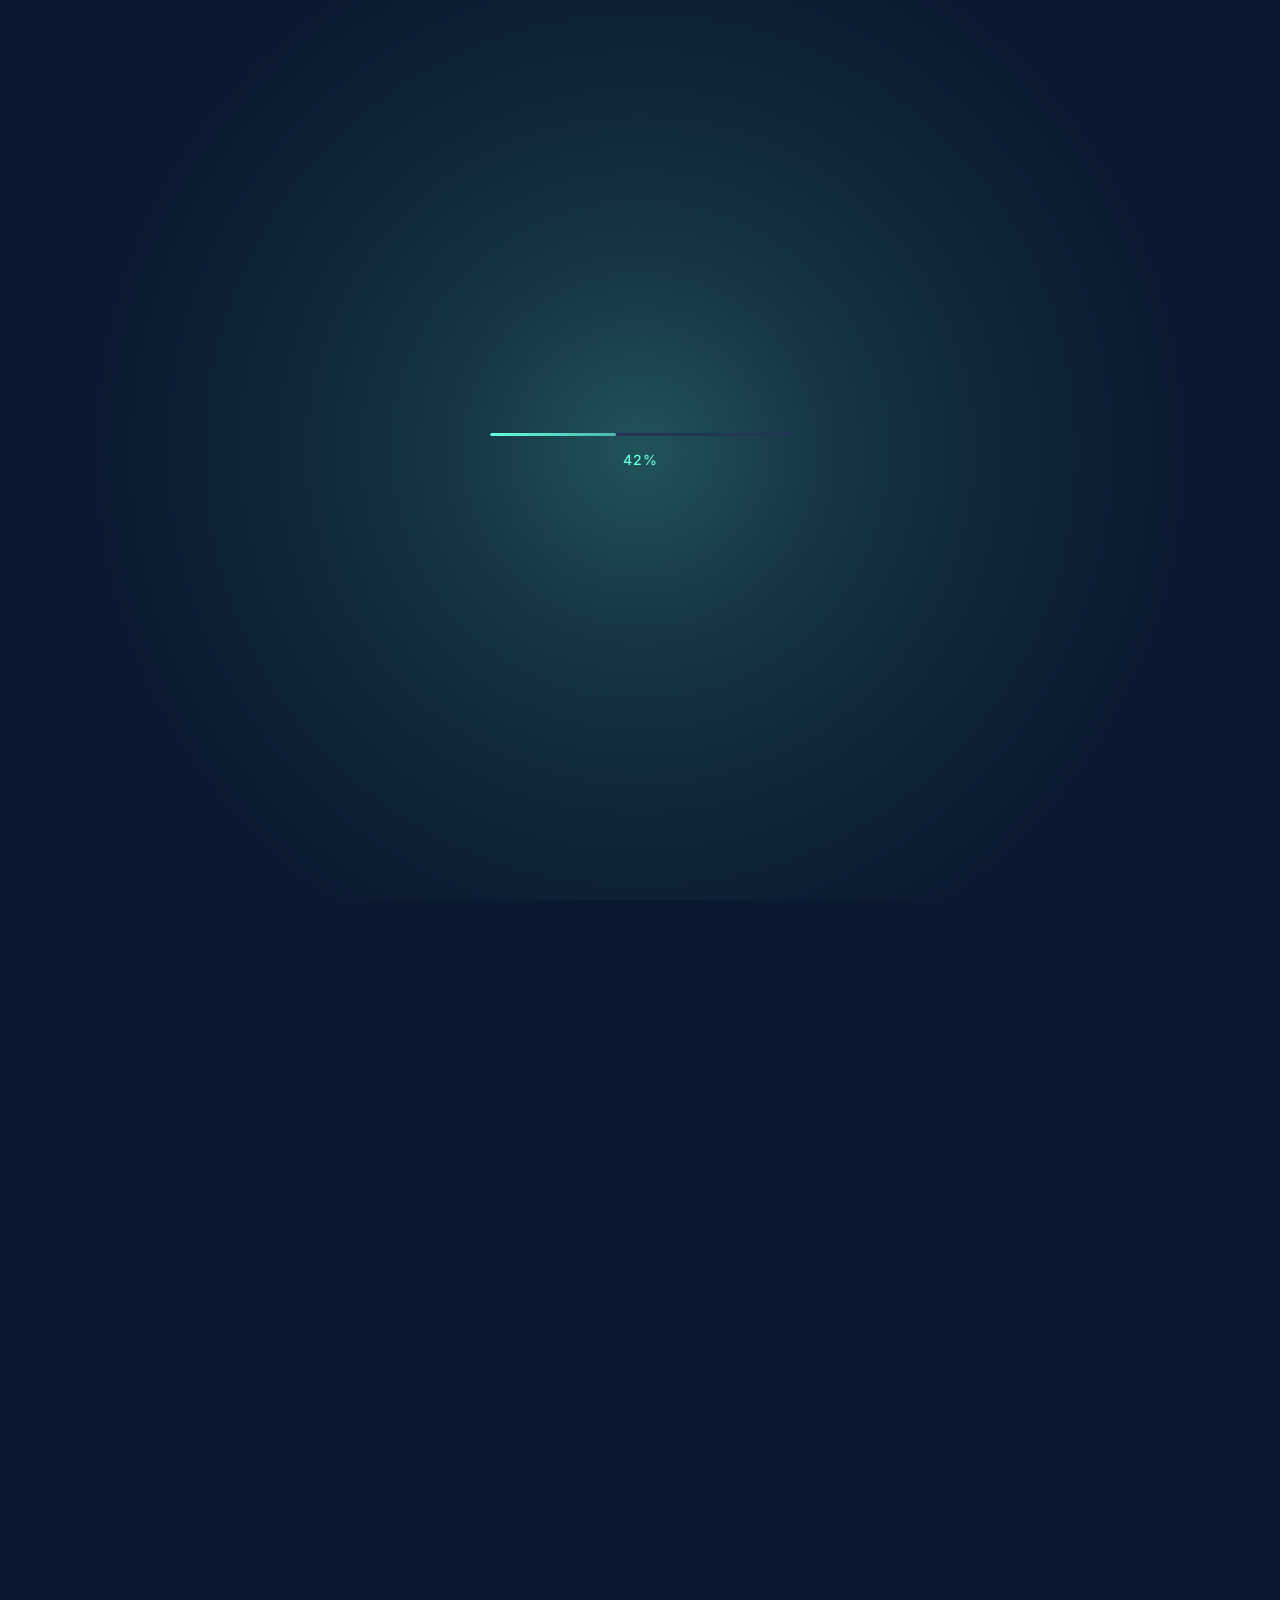
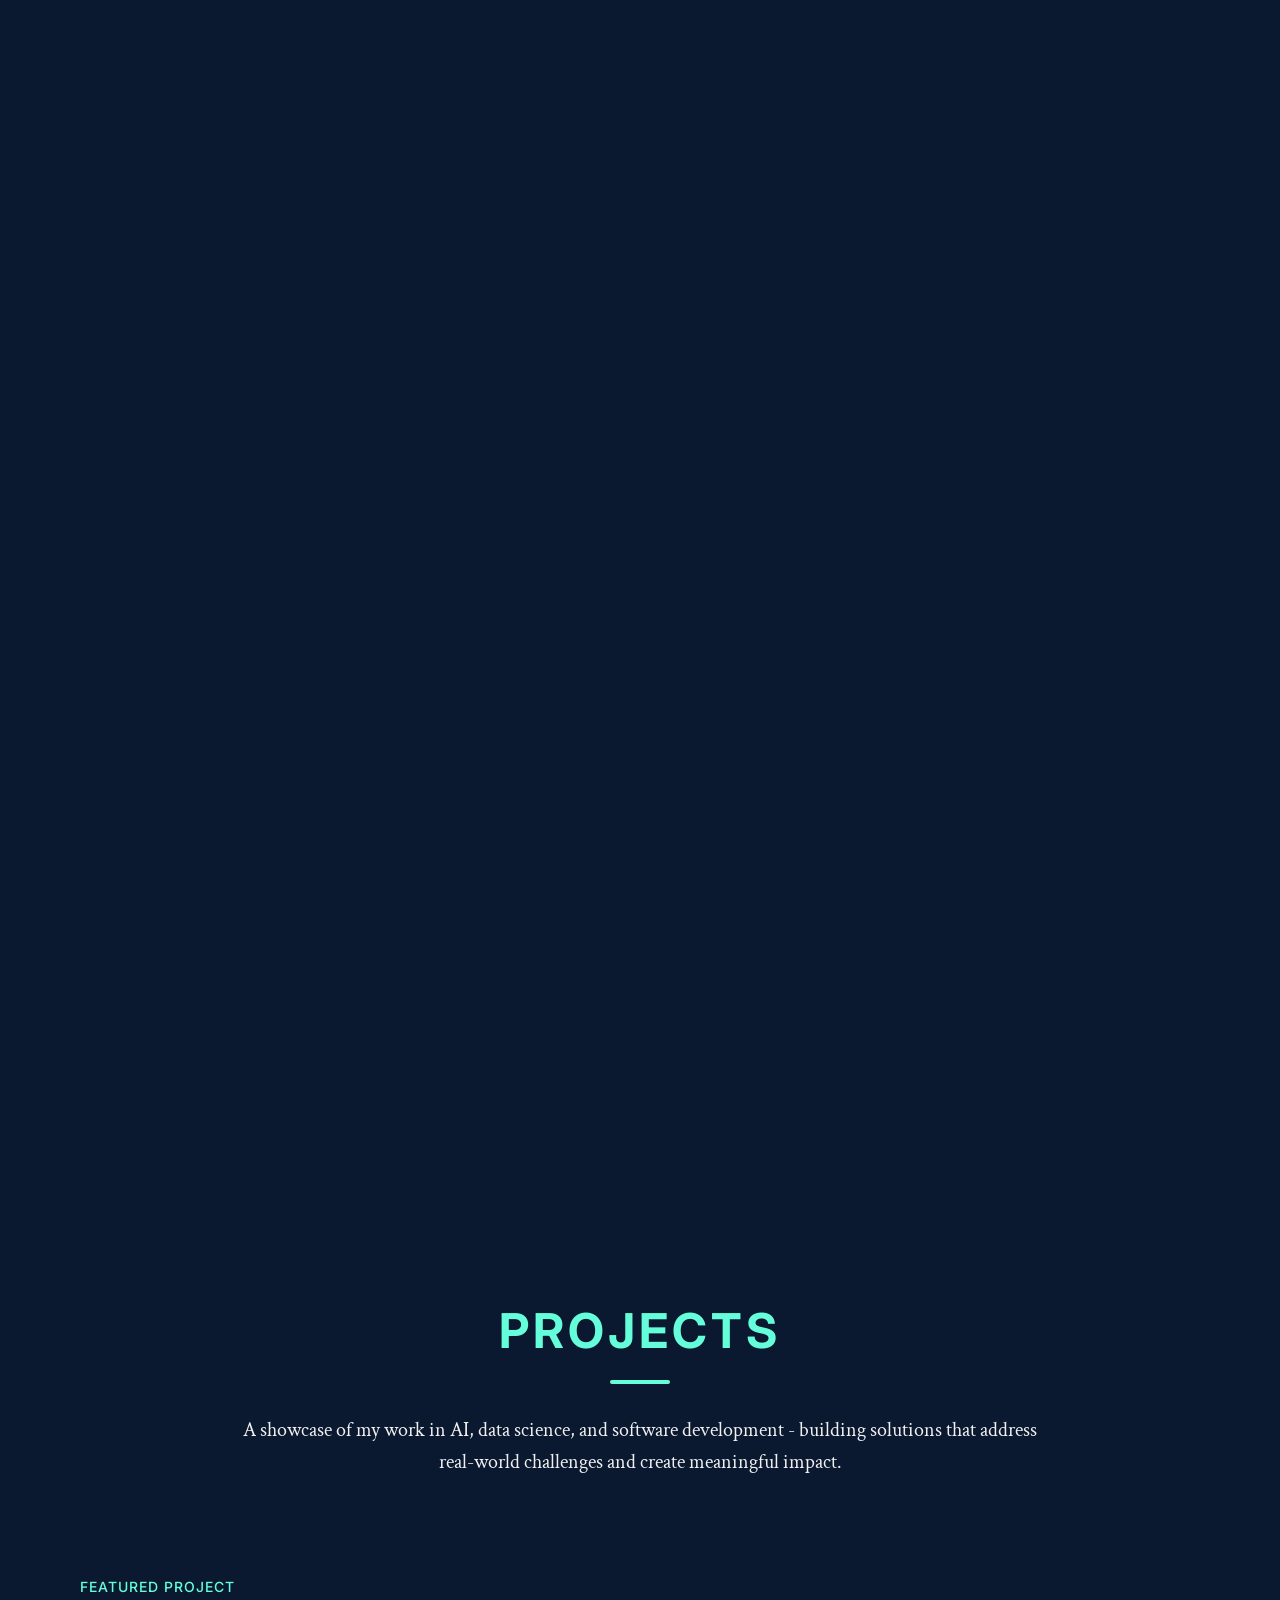
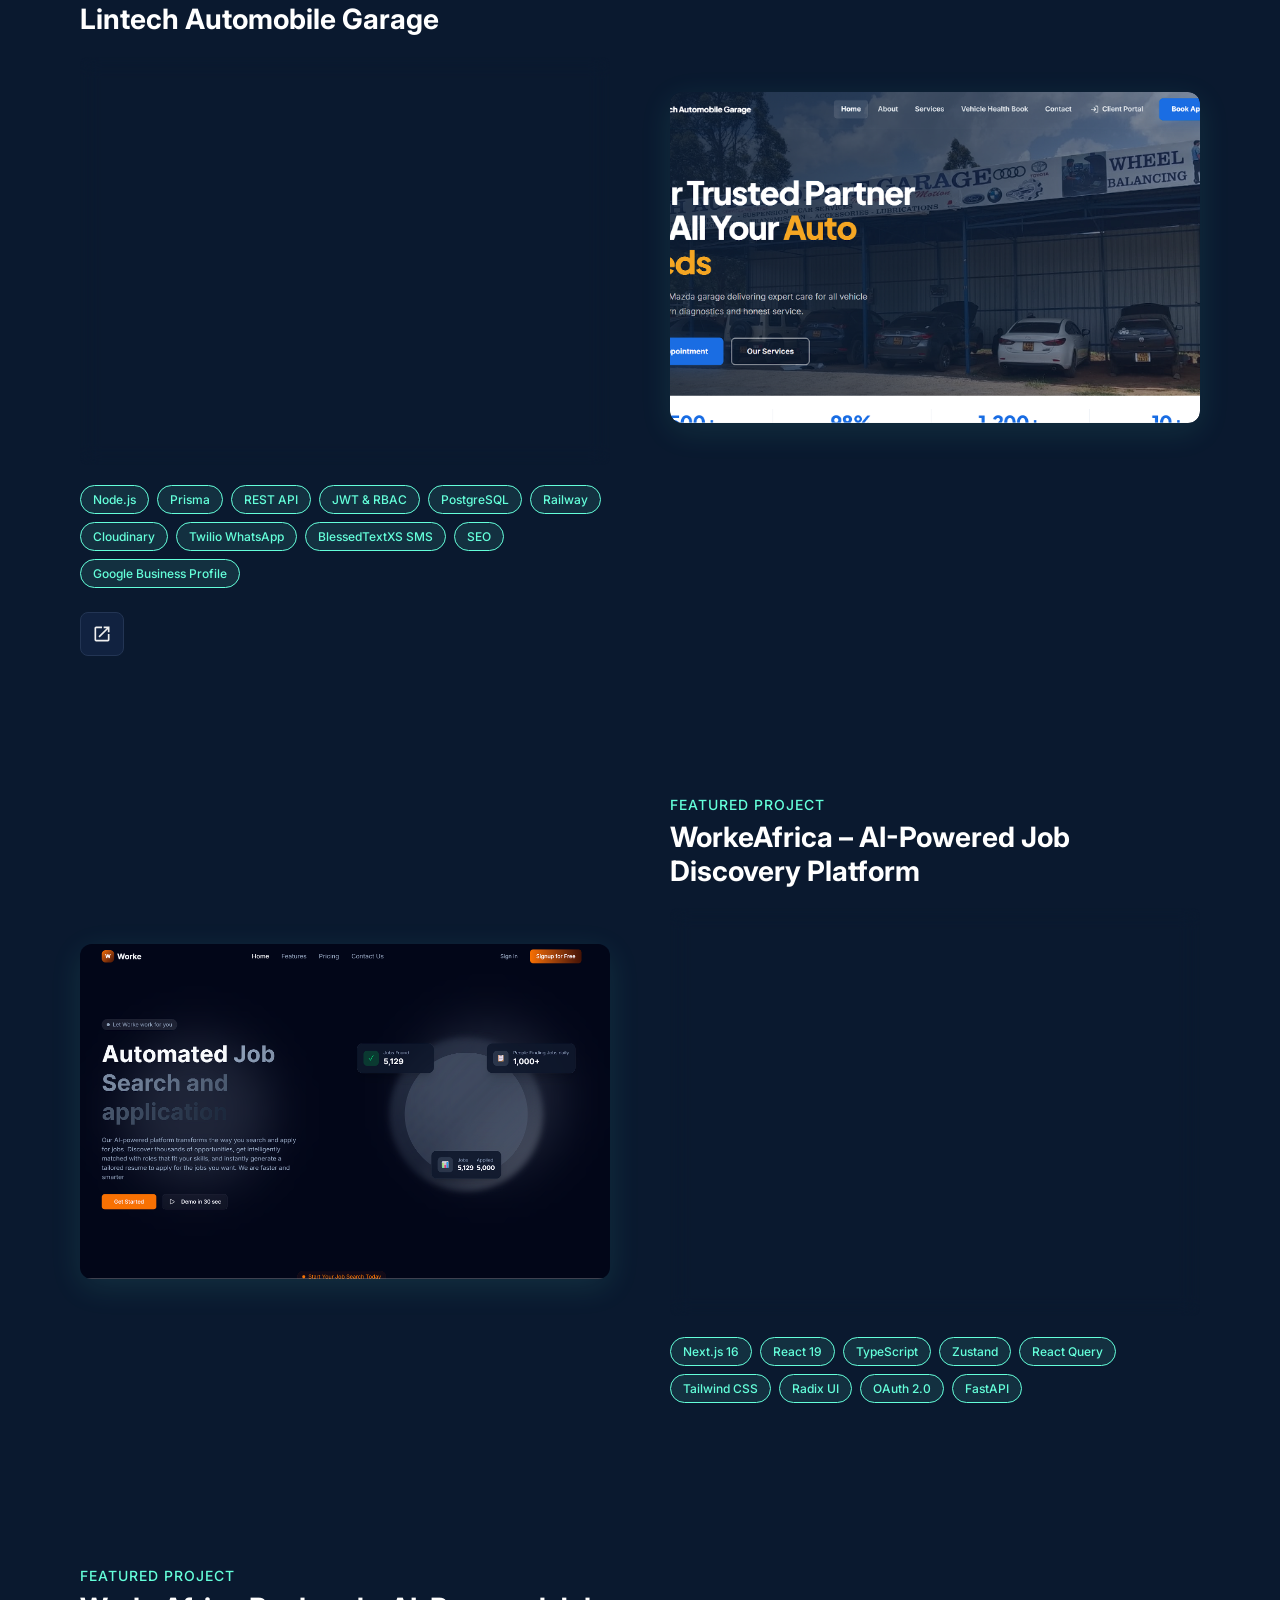
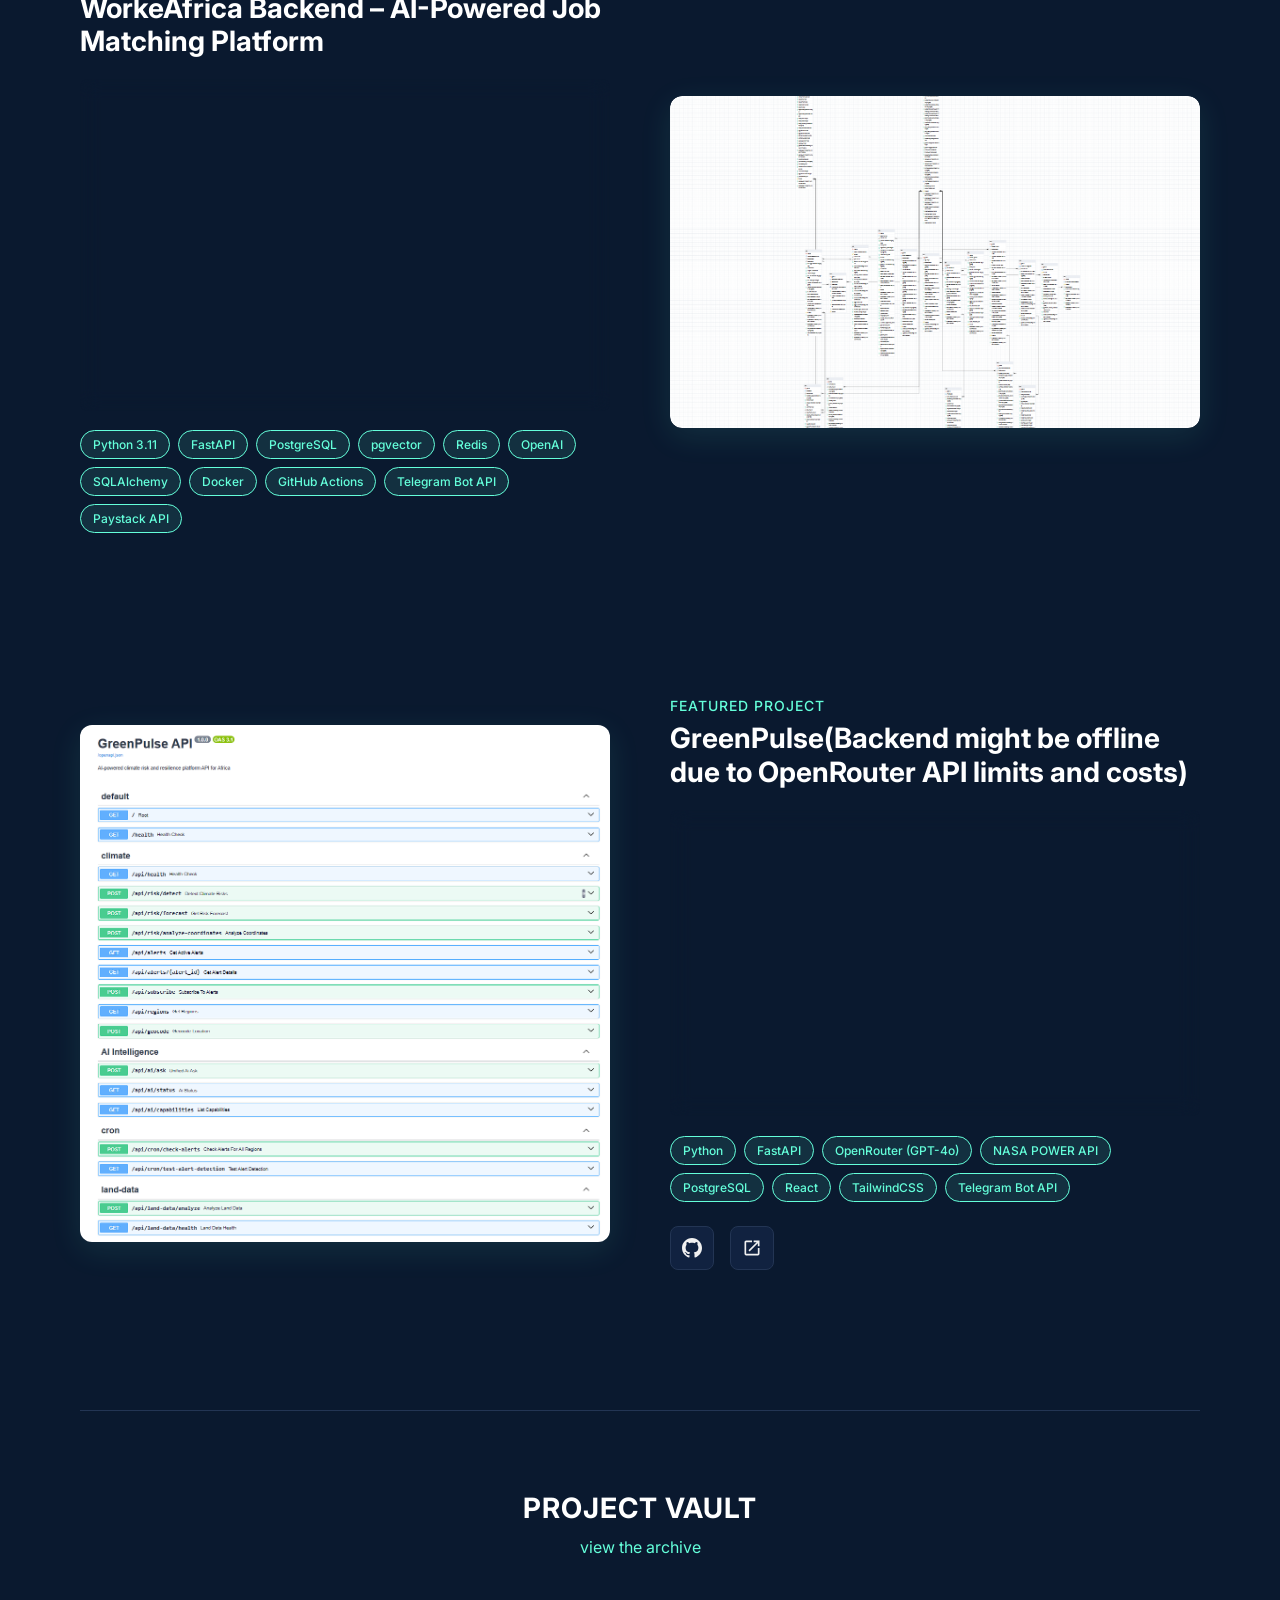
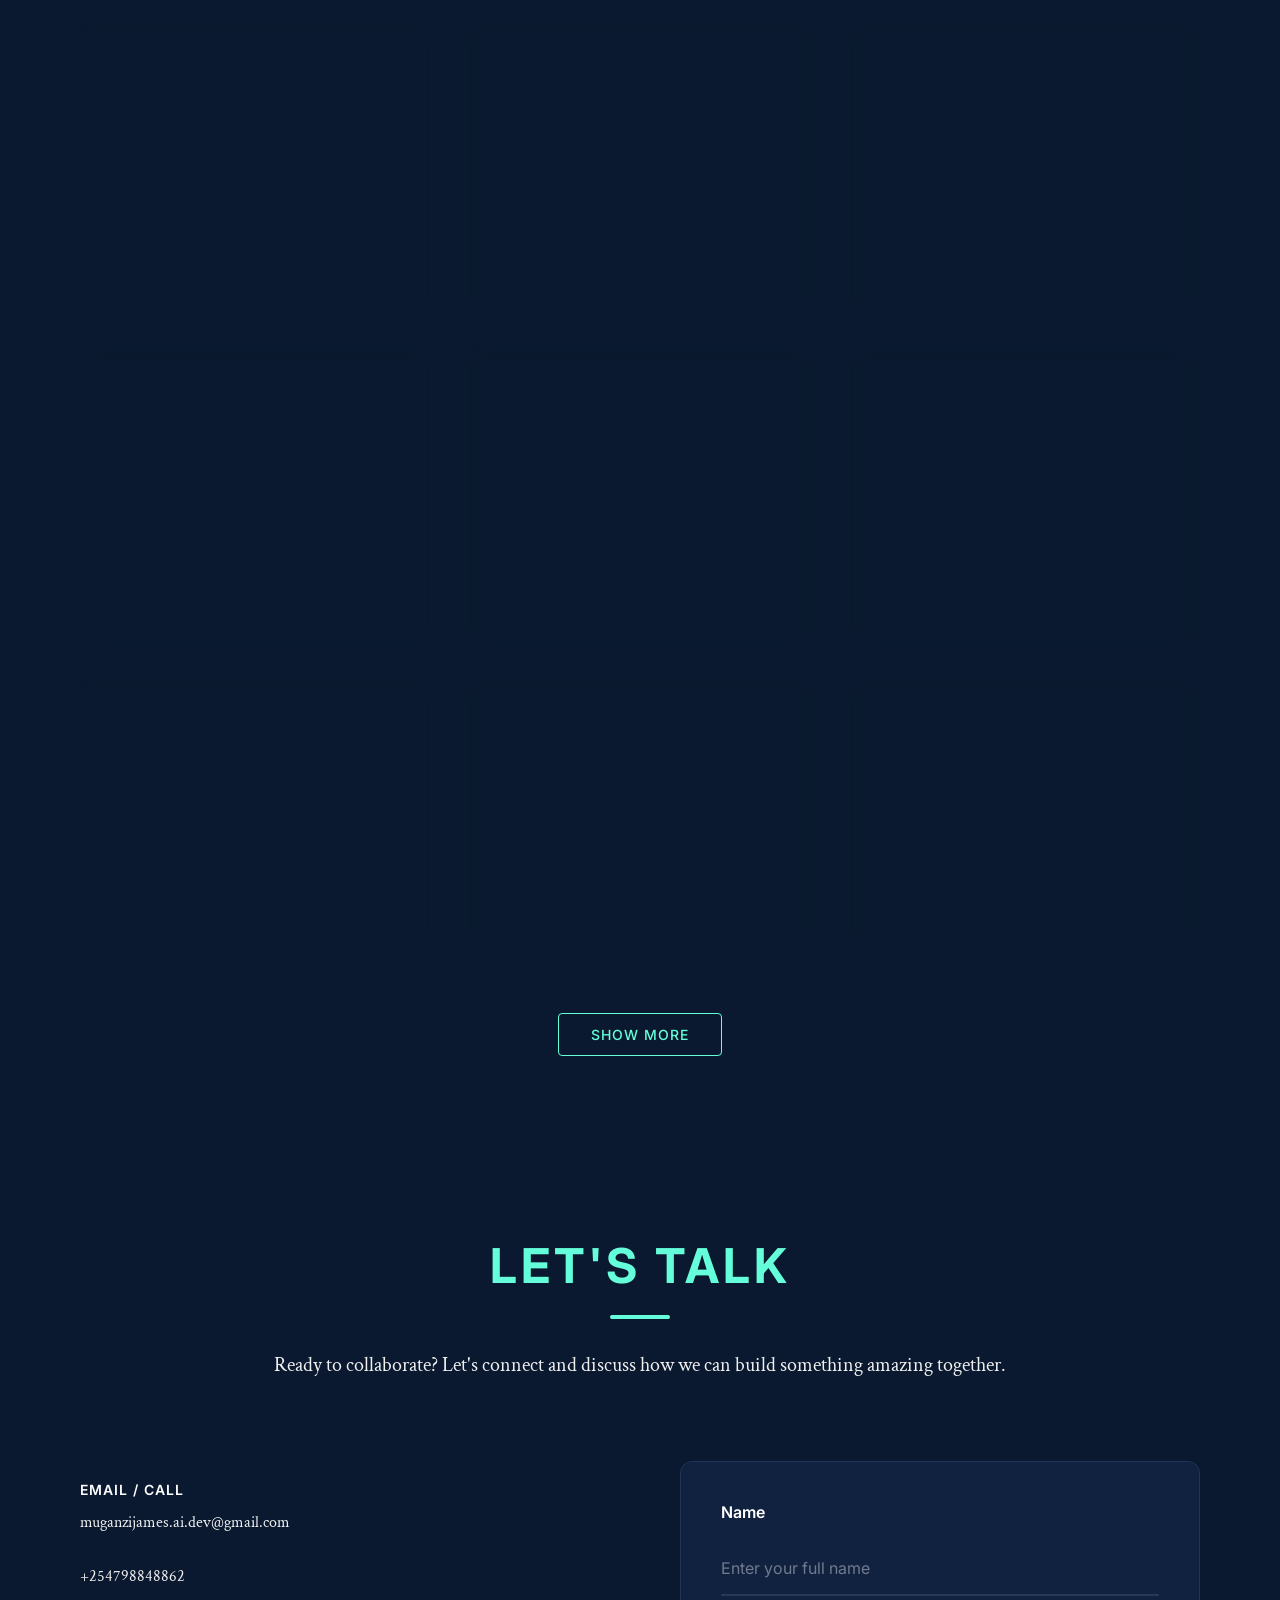
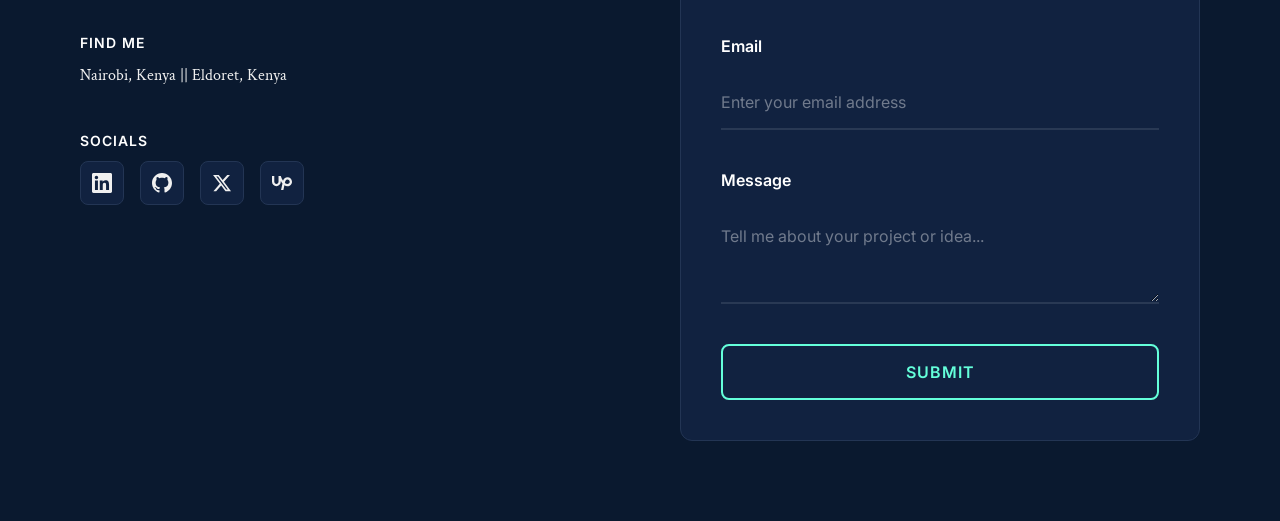
<file: index.html>
<!doctype html>
<html lang="en">
  <head>
    <meta charset="UTF-8" />
    <meta name="viewport" content="width=device-width, initial-scale=1.0" />

    <title>
      James Muganzi - Python Backend Engineer
    </title>
    <meta
      name="description"
      content="Backend Engineer with hands-on experience building production-grade APIs, asynchronous services, AI-enabled workflows, automation systems and data-intensive applications."
    />
    <meta
      name="keywords"
      content="James Muganzi, Muganzi James, Backend Engineer, Production APIs, Asynchronous Services, AI Workflows, Automation"
    />
    <meta name="author" content="James Muganzi" />
    <meta name="robots" content="index, follow" />

    <meta
      property="og:title"
      content="James Muganzi - Python Backend Engineer"
    />
    <meta
      property="og:description"
      content="Python Backend Engineer building production-grade APIs, asynchronous services, AI-enabled workflows, automation systems and data-intensive applications."
    />
    <meta property="og:type" content="website" />
    <meta property="og:url" content="https://jamesdev.site" />
    <meta
      property="og:image"
      content="https://jamesdev.site/images/social-preview.jpg"
    />

    <meta name="twitter:card" content="summary_large_image" />
    <meta
      name="twitter:title"
      content="James Muganzi - Python Backend Engineer"
    />
    <meta
      name="twitter:description"
      content="Python Backend Engineer building production-grade APIs, asynchronous services, AI-enabled workflows, automation systems and data-intensive applications."
    />
    <meta
      name="twitter:image"
      content="https://jamesdev.site/images/social-preview.jpg"
    />

    <script type="application/ld+json">
      {
        "@context": "https://schema.org",
        "@type": "Person",
        "name": "James Muganzi",
        "alternateName": ["Muganzi James"],
        "jobTitle": "Python Backend Engineer",
        "description": "Backend Engineer with hands-on experience building production-grade APIs, asynchronous services, AI-enabled workflows, automation systems and data-intensive applications.",
        "knowsAbout": [
          "Python",
          "Data Science",
          "Machine Learning",
          "Deep Learning",
          "AI",
          "TensorFlow",
          "PyTorch",
          "Flask",
          "Django"
        ],
        "url": "https://jamesdev.site",
        "sameAs": [
          "https://github.com/MuganziJames",
          "https://www.linkedin.com/in/jamesmuganzi/"
        ]
      }
    </script>

    <link rel="icon" type="image/svg+xml" href="images/favicon.svg" />
    <link rel="canonical" href="https://jamesdev.site" />
    <link rel="stylesheet" href="theme.css" />
    <link rel="stylesheet" href="styles.css" />
    <link rel="stylesheet" href="about.css" />
    <link rel="stylesheet" href="experience.css" />
    <link rel="stylesheet" href="projects.css" />
    <link rel="stylesheet" href="contact.css" />
    <script src="script.js" defer></script>
    <link rel="preconnect" href="https://fonts.googleapis.com" />
    <link rel="preconnect" href="https://fonts.gstatic.com" crossorigin />
    <link
      href="https://fonts.googleapis.com/css2?family=Inter:wght@300;400;500;600;700&display=swap"
      rel="stylesheet"
    />
    <link
      href="https://fonts.googleapis.com/css2?family=Crimson+Text:ital,wght@0,400;0,600;0,700;1,400&display=swap"
      rel="stylesheet"
    />
  </head>
  <body>
    <!-- Code starts here -->
    <div class="loader-container" id="loader">
      <div class="loader-content">
        <div class="loader-progress">
          <div class="progress-bar">
            <div class="progress-fill" id="progressFill"></div>
          </div>
          <div class="progress-text" id="progressText">0%</div>
        </div>
      </div>
      <div class="loader-bg-animation"></div>
    </div>

    <!-- Hero Section -->
    <div class="hero-section" id="hero">
      <nav class="navigation" id="navigation">
        <div class="nav-logo">
          <a href="#hero" class="logo-name" onclick="scrollToHero()">James </a>
        </div>

        <div class="nav-items" id="navItems">
          <a
            href="#about"
            class="nav-item"
            onclick="
              scrollToSection('about');
              closeMenu();
            "
            >01. About</a
          >
          <a
            href="#experience"
            class="nav-item"
            onclick="
              scrollToSection('experience');
              closeMenu();
            "
            >02. Experience</a
          >
          <a
            href="#projects"
            class="nav-item"
            onclick="
              scrollToSection('projects');
              closeMenu();
            "
            >03. Projects</a
          >
          <a
            href="#contact"
            class="nav-item"
            onclick="
              scrollToSection('contact');
              closeMenu();
            "
            >04. Contact</a
          >
          <a
            class="resume-btn"
            href="https://drive.google.com/file/d/1bMkna-f8rruWpuKiILdFWCLrEnBTLKWk/view?usp=sharing"
            target="_blank"
            rel="noopener noreferrer"
            onclick="closeMenu()"
            >Resume</a
          >
        </div>

        <div class="hamburger" id="hamburger" onclick="toggleMenu()">
          <span></span>
          <span></span>
          <span></span>
        </div>
      </nav>
      <main class="hero-content">
        <p class="hero-greeting">Hi, my name is</p>
        <h1 class="name" id="nameElement">
          JAMES MUGANZI
          <div class="hover-card" id="hoverCard">
            <p>
              Backend Engineer with hands-on experience building
              production-grade APIs, asynchronous services, AI-enabled
              workflows, automation systems and data-intensive applications
            </p>
          </div>
        </h1>
      </main>
    </div>

    <!-- About Section -->
    <section class="about-section" id="about">
      <div class="container">
        <div class="about-header scroll-animate">
          <h2 class="section-title">ABOUT ME</h2>
          <div class="section-divider"></div>
          <p class="section-subtitle">
            Here you'll find a glimpse into who I am, what drives me, and the
            skills I bring into building intelligent, data-driven solutions.
          </p>
        </div>

        <div class="about-content">
          <div class="about-text scroll-animate-left">
            <h3 class="about-heading">Get to know me!</h3>
            <div class="about-paragraphs">
              <p>
                I'm a <strong>Python Developer and Data Scientist</strong> in
                training who loves turning complex data into clear insights and
                building AI-powered tools that make a difference. What excites
                me most is using technology not just for efficiency, but for
                impact solving problems around climate, health, and sustainable
                development.
              </p>
              <p>
                Over the past year, I've worked on projects like an AI system
                that predicts climate risks, a nutrition planning platform for
                families in East Africa, and smart bots that connect people with
                jobs and resources. Each project taught me how powerful it is to
                combine code, creativity, and community needs.
              </p>
              <p>
                I'm eager to connect with opportunities where I can push
                boundaries, collaborate, and keep learning. If you're looking
                for someone passionate about Python, data, and AI with purpose,
                let's build something impactful together.
              </p>
            </div>
          </div>

          <div class="about-skills scroll-animate-right">
            <h3 class="skills-heading">My Skills</h3>
            <div class="skills-grid">
              <span class="skill-tag">Python</span>
              <span class="skill-tag">Data Science</span>
              <span class="skill-tag">Machine Learning</span>
              <span class="skill-tag">Deep Learning</span>
              <span class="skill-tag">NLP</span>
              <span class="skill-tag">SQL</span>
              <span class="skill-tag">Pandas</span>
              <span class="skill-tag">NumPy</span>
              <span class="skill-tag">Scikit-learn</span>
              <span class="skill-tag">TensorFlow</span>
              <span class="skill-tag">PyTorch</span>
              <span class="skill-tag">Streamlit</span>
              <span class="skill-tag">Flask</span>
              <span class="skill-tag">Django</span>
              <span class="skill-tag">Data Visualization</span>
              <span class="skill-tag">Git/GitHub</span>
              <span class="skill-tag">Cloud Basics</span>
            </div>
          </div>
        </div>
      </div>
    </section>

    <!-- Experience Section -->
    <section class="experience-section" id="experience">
      <div class="container">
        <div class="experience-header scroll-animate">
          <h2 class="section-title">EXPERIENCE</h2>
          <div class="section-divider"></div>
          <p class="section-subtitle">
            Experience across backend engineering, data science, research, IT
            automation, and mobile development.
          </p>
        </div>

        <div class="experience-content">
          <div class="experience-sidebar scroll-animate-left">
            <div class="company-list">
              <button class="company-tab active" data-company="cloudfactory">
                CloudFactory
              </button>
              <button class="company-tab" data-company="blueprint-backend">
                Blueprint AI · Backend
              </button>
              <button class="company-tab" data-company="blueprint-data">
                Blueprint AI · Data Science
              </button>
              <button class="company-tab" data-company="mentor">
                Mentor Me Collective
              </button>
              <button class="company-tab" data-company="plp-ai">
                PLP (AI/ML)
              </button>
              <button class="company-tab" data-company="plp-dev">
                PLP (Dev)
              </button>
              <button class="company-tab" data-company="techcrush">
                TechCrush
              </button>
            </div>
          </div>

          <div class="experience-details scroll-animate-right">
            <div class="job-details active" data-company="cloudfactory">
              <div class="job-header">
                <h3 class="job-title">
                  Researcher
                  <span class="company-name">@ CloudFactory</span>
                </h3>
                <p class="job-duration">Nov 2025 – Present</p>
                <p class="job-partnership">Contract · Remote · Nairobi County, Kenya</p>
              </div>
              <div class="job-description">
                <ul class="job-responsibilities">
                  <li>
                    Verify public-source information through a seven-stage
                    research, cross-checking, and classification process before
                    converting findings into operational records.
                  </li>
                  <li>
                    Process 50+ research records per work cycle while
                    maintaining accuracy, consistency, and source traceability.
                  </li>
                  <li>
                    Cross-check 10–15 independent sources to resolve
                    conflicting information before submitting records for
                    review.
                  </li>
                  <li>
                    Audit records for completeness, classification accuracy,
                    evidence reliability, and formatting consistency.
                  </li>
                  <li>
                    Maintain source links, exception notes, and verification
                    evidence so reviewers can validate findings without
                    repeating the research.
                  </li>
                  <li>
                    Submit verified records to distributed teams on deadline
                    while protecting confidential data and following client
                    guidelines.
                  </li>
                </ul>
              </div>
            </div>

            <div class="job-details" data-company="blueprint-backend">
              <div class="job-header">
                <h3 class="job-title">
                  Backend Developer
                  <span class="company-name">@ Blueprint AI</span>
                </h3>
                <p class="job-duration">Aug 2024 – Present</p>
                <p class="job-partnership">Part-time · Eldoret, Kenya</p>
              </div>
              <div class="job-description">
                <ul class="job-responsibilities">
                  <li>
                    Maintain Python/FastAPI services across four product
                    workflows: authentication, business logic, data processing,
                    and frontend integration.
                  </li>
                  <li>
                    Develop 20+ FastAPI endpoints using Pydantic, SQLAlchemy,
                    and PostgreSQL, standardizing validation and API response
                    contracts.
                  </li>
                  <li>
                    Expose Python machine-learning outputs through REST
                    interfaces so frontend features can use model results
                    without depending directly on model code.
                  </li>
                  <li>
                    Tune SQL queries, ORM operations, and serialization across
                    three database performance paths to reduce redundant
                    processing.
                  </li>
                  <li>
                    Troubleshoot failures across four integration boundaries:
                    APIs, PostgreSQL, authentication, and external services;
                    implement targeted fixes.
                  </li>
                  <li>
                    Ship Python backend changes alongside React-facing
                    features through Git-based collaboration and iterative
                    releases.
                  </li>
                </ul>
              </div>
            </div>

            <div class="job-details" data-company="blueprint-data">
              <div class="job-header">
                <h3 class="job-title">
                  Data Scientist / Backend Engineer
                  <span class="company-name">@ Blueprint AI</span>
                </h3>
                <p class="job-duration">Dec 2023 – Aug 2024</p>
                <p class="job-partnership">Full-time · Remote · Nairobi County, Kenya</p>
              </div>
              <div class="job-description">
                <ul class="job-responsibilities">
                  <li>
                    Built Python data workflows spanning ingestion,
                    preprocessing, feature engineering, training, and
                    evaluation.
                  </li>
                  <li>
                    Transformed multi-source datasets with pandas and NumPy
                    into consistent, model-ready inputs for client analytics.
                  </li>
                  <li>
                    Evaluated supervised scikit-learn models through iterative
                    validation and feature refinement to strengthen predictive
                    performance.
                  </li>
                  <li>
                    Standardized recurring cleaning, transformation, and
                    feature-preparation steps into reusable Python pipelines.
                  </li>
                  <li>
                    Presented model findings through Matplotlib and Seaborn
                    reports, translating technical results into
                    stakeholder-ready visuals.
                  </li>
                  <li>
                    Supported deployments through model validation, backend
                    integration, and production monitoring.
                  </li>
                </ul>
              </div>
            </div>

            <div class="job-details" data-company="mentor">
              <div class="job-header">
                <h3 class="job-title">
                  IT Automation Apprentice
                  <span class="company-name">@ Mentor Me Collective</span>
                </h3>
                <p class="job-duration">Jul 2025 – Jan 2026</p>
                <p class="job-partnership">Full-time apprenticeship · Remote · United States</p>
              </div>
              <div class="job-description">
                <ul class="job-responsibilities">
                  <li>
                    Built 10+ Python scripts for repetitive IT tasks, replacing
                    manual steps with consistent, repeatable execution.
                  </li>
                  <li>
                    Automated file processing, input validation, and CLI
                    utilities using functions and exception handling.
                  </li>
                  <li>
                    Converted multi-step procedures into reusable scripts and
                    collaborated through Git/GitHub branching, pull requests,
                    and tracked revisions.
                  </li>
                  <li>
                    Prototyped cloud-aware automation and infrastructure checks
                    for troubleshooting and operational support.
                  </li>
                  <li>
                    Diagnosed Python script failures using debugging,
                    configuration management, and version-controlled fixes.
                  </li>
                </ul>
              </div>
            </div>

            <div class="job-details" data-company="plp-ai">
              <div class="job-header">
                <h3 class="job-title">
                  AI &amp; Machine Learning Trainee
                  <span class="company-name">@ Power Learn Project</span>
                </h3>
                <p class="job-duration">Jun 2024 – Sep 2024</p>
                <p class="job-partnership">Nairobi County, Kenya</p>
              </div>
              <div class="job-description">
                <ul class="job-responsibilities">
                  <li>
                    Produced a climate-risk prototype covering drought,
                    flooding, food insecurity, and crop yields.
                  </li>
                  <li>
                    Prepared environmental datasets through cleaning,
                    transformation, and feature exploration using Python,
                    pandas, and NumPy.
                  </li>
                  <li>
                    Analyzed climate-risk data with supervised machine-learning
                    and statistical methods, turning model output into
                    decision-support insights.
                  </li>
                  <li>
                    Translated natural-language questions into analytical
                    queries and unified 15 elements across environmental data,
                    model predictions, and natural-language output in an
                    interactive East African prototype.
                  </li>
                  <li>
                    Completed the core backend in 12 hours during a 24-hour
                    hackathon.
                  </li>
                </ul>
              </div>
            </div>

            <div class="job-details" data-company="plp-dev">
              <div class="job-header">
                <h3 class="job-title">
                  Software Engineering Trainee
                  <span class="company-name">@ Power Learn Project</span>
                </h3>
                <p class="job-duration">Feb 2024 – Jun 2024</p>
                <p class="job-partnership">Full-time · Remote</p>
              </div>
              <div class="job-description">
                <ul class="job-responsibilities">
                  <li>
                    Built full-stack applications across Python, JavaScript,
                    SQL, HTML, and CSS.
                  </li>
                  <li>
                    Connected REST-style backend logic and relational data to
                    browser interfaces for data retrieval and user updates.
                  </li>
                  <li>
                    Created Ajirawise, a job-discovery and alert platform that
                    earned 3rd place at the Power Learn Project hackathon.
                  </li>
                  <li>
                    Implemented all four job-alert capabilities: vacancy
                    collection, preference filtering, matching, and
                    notifications.
                  </li>
                  <li>
                    Coordinated changes using Git/GitHub, collaborative
                    debugging, and iterative project reviews.
                  </li>
                  <li>
                    Completed software engineering training across backend
                    APIs, databases, frontend development, and agile delivery.
                  </li>
                </ul>
              </div>
            </div>

            <div class="job-details" data-company="techcrush">
              <div class="job-header">
                <h3 class="job-title">
                  Mobile App Development Trainee
                  <span class="company-name">@ TechCrush</span>
                </h3>
                <p class="job-duration">Mar 2024 – Jun 2024</p>
                <p class="job-partnership">Full-time · Remote · Nigeria</p>
              </div>
              <div class="job-description">
                <ul class="job-responsibilities">
                  <li>
                    Built React Native applications for budgeting, health
                    information, and location-aware utilities.
                  </li>
                  <li>
                    Translated requirements into shared screens, components,
                    and navigation flows, connecting interfaces to asynchronous
                    APIs for reading and updating application data.
                  </li>
                  <li>
                    Consolidated repeated screen logic into reusable
                    components and state management, and added device- and
                    location-aware features.
                  </li>
                  <li>
                    Shipped mobile features remotely using source control,
                    debugging, and iterative feedback.
                  </li>
                </ul>
              </div>
            </div>
          </div>
        </div>
      </div>
    </section>

    <!-- Projects Section -->
    <section class="projects-section" id="projects">
      <div class="container">
        <div class="projects-header scroll-animate">
          <h2 class="section-title">PROJECTS</h2>
          <div class="section-divider"></div>
          <p class="section-subtitle">
            A showcase of my work in AI, data science, and software development
            - building solutions that address real-world challenges and create
            meaningful impact.
          </p>
        </div>

        <div class="featured-projects scroll-animate">
          <!-- Project 1: Lintech Automobile Garage -->
          <div class="featured-project right-image lintech-project">
            <div class="project-content">
              <span class="project-label">Featured Project</span>
              <h3 class="project-title">Lintech Automobile Garage</h3>
              <div class="project-description">
                <p>
                  <strong>lintechmobility.co.ke</strong> — a multi-application
                  automotive operations and service management platform.
                  Designed and developed as an integrated ecosystem comprising
                  a public business website, an administrative and workshop
                  management system, and a customer self-service portal,
                  powered by a shared backend and PostgreSQL database.
                </p>
                <p>
                  The platform brings together role-based staff access,
                  customer and vehicle records, appointments, work orders,
                  mechanic assignments, inspections, repair tracking,
                  inventory, invoicing, payments, and financial reporting.
                  Customers can book appointments, follow active repairs, and
                  access invoices and service history. Automated service
                  updates use Twilio WhatsApp and BlessedTextXS SMS.
                </p>
                <p>
                  Led SEO and Google Business Profile initiatives that
                  contributed to <strong>300+ new clients in five months</strong>.
                  From June to October 2026, the business profile received
                  <strong>1,206 views</strong>, including 937 mobile views.
                </p>
              </div>
              <div class="project-tech">
                <span class="tech-tag">Node.js</span>
                <span class="tech-tag">Prisma</span>
                <span class="tech-tag">REST API</span>
                <span class="tech-tag">JWT &amp; RBAC</span>
                <span class="tech-tag">PostgreSQL</span>
                <span class="tech-tag">Railway</span>
                <span class="tech-tag">Cloudinary</span>
                <span class="tech-tag">Twilio WhatsApp</span>
                <span class="tech-tag">BlessedTextXS SMS</span>
                <span class="tech-tag">SEO</span>
                <span class="tech-tag">Google Business Profile</span>
              </div>
              <div class="project-links">
                <a
                  href="https://lintechmobility.co.ke"
                  class="project-link external"
                  target="_blank"
                  rel="noopener noreferrer"
                  aria-label="Visit Lintech Mobility"
                >
                  <svg viewBox="0 0 24 24" width="20" height="20">
                    <path
                      fill="currentColor"
                      d="M14,3V5H17.59L7.76,14.83L9.17,16.24L19,6.41V10H21V3M19,19H5V5H12V3H5C3.89,3 3,3.9 3,5V19A2,2 0 0,0 5,21H19A2,2 0 0,0 21,19V12H19V19Z"
                    />
                  </svg>
                </a>
              </div>
            </div>
            <div class="project-image">
              <div class="project-image-placeholder">
                <img
                  src="images/lintechautomobilegarage.png"
                  alt="Lintech Automobile Garage website preview"
                />
              </div>
            </div>
          </div>

          <!-- Project 1: WorkeAfrica Frontend (Image Left) -->
          <div class="featured-project left-image">
            <div class="project-image">
              <!-- <a
                href="https://workeafrica.com"
                target="_blank"
              > -->
                <img
                  src="images/workeafricafrontend.png"
                  alt="WorkeAfrica Frontend Preview"
                />
              <!-- </a> -->
            </div>
            <div class="project-content">
              <span class="project-label">Featured Project</span>
              <h3 class="project-title">
                WorkeAfrica – AI-Powered Job Discovery Platform
              </h3>
              <div class="project-description">
                <p>
                  WorkeAfrica is a cutting-edge job discovery and career
                  management platform revolutionizing job hunting across Africa.
                  The platform leverages AI-powered CV parsing and intelligent
                  job matching algorithms to deliver personalized job
                  recommendations directly to candidates. Built with
                  enterprise-grade security featuring httpOnly cookie-based
                  authentication, automatic token refresh, and comprehensive
                  CSRF protection, the application provides a seamless user
                  experience with real-time job search, advanced filtering
                  capabilities, and an intelligent recommendation system. As
                  part of the frontend development team, I actively implemented
                  key features including the Next.js 16 frontend with App
                  Router, sophisticated state management using Zustand and React
                  Query, comprehensive dashboard components with profile
                  management featuring AI-powered CV extraction, job search
                  system with real-time filtering, saved jobs functionality, and
                  tier-based recommendation engine.
                </p>
              </div>
              <div class="project-tech">
                <span class="tech-tag">Next.js 16</span>
                <span class="tech-tag">React 19</span>
                <span class="tech-tag">TypeScript</span>
                <span class="tech-tag">Zustand</span>
                <span class="tech-tag">React Query</span>
                <span class="tech-tag">Tailwind CSS</span>
                <span class="tech-tag">Radix UI</span>
                <span class="tech-tag">OAuth 2.0</span>
                <span class="tech-tag">FastAPI</span>
              </div>
              <div class="project-links">
                <!-- <a
                  href="https://workeafrica.com"
                  class="project-link external"
                  target="_blank"
                >
                  <svg viewBox="0 0 24 24" width="20" height="20">
                    <path
                      fill="currentColor"
                      d="M14,3V5H17.59L7.76,14.83L9.17,16.24L19,6.41V10H21V3M19,19H5V5H12V3H5C3.89,3 3,3.9 3,5V19A2,2 0 0,0 5,21H19A2,2 0 0,0 21,19V12H19V19Z"
                    />
                  </svg>
                </a> -->
              </div>
            </div>
          </div>

          <!-- Project 2: WorkeAfrica Backend (Image Right) -->
          <div class="featured-project right-image">
            <div class="project-content">
              <span class="project-label">Featured Project</span>
              <h3 class="project-title">
                WorkeAfrica Backend – AI-Powered Job Matching Platform
              </h3>
              <div class="project-description">
                <p>
                  A production-grade job matching platform that uses AI
                  embeddings and semantic search to connect African job seekers
                  with relevant opportunities across all industries. The system
                  automates job scraping from LinkedIn and BrighterMonday,
                  performs intelligent CV parsing, and delivers personalized
                  recommendations through a three-tier subscription model (Free,
                  Pay-per-use, Monthly) via Telegram, Email, and WhatsApp.
                  Features include AI-generated professional documents (CVs and
                  cover letters), real-time payment processing with paystack
                  integration, natural language chatbot for job searches, and
                  comprehensive admin analytics dashboards. Built with FastAPI
                  and PostgreSQL with pgvector, deployed with full CI/CD
                  pipelines to DigitalOcean infrastructure.
                </p>
              </div>
              <div class="project-tech">
                <span class="tech-tag">Python 3.11</span>
                <span class="tech-tag">FastAPI</span>
                <span class="tech-tag">PostgreSQL</span>
                <span class="tech-tag">pgvector</span>
                <span class="tech-tag">Redis</span>
                <span class="tech-tag">OpenAI</span>
                <span class="tech-tag">SQLAlchemy</span>
                <span class="tech-tag">Docker</span>
                <span class="tech-tag">GitHub Actions</span>
                <span class="tech-tag">Telegram Bot API</span>
                <span class="tech-tag">Paystack API</span>
              </div>
            </div>
            <div class="project-image">
              <div class="project-image-placeholder">
                <img
                  src="images/workeafricabackend.png"
                  alt="WorkeAfrica Backend Preview"
                />
              </div>
            </div>
          </div>

          <!-- Project 3: GreenPulse (Image Left) -->
          <div class="featured-project left-image">
            <div class="project-image">
              <a href="https://greenpulse-vert.vercel.app/" target="_blank">
                <img src="images/greenpulseai.png" alt="GreenPulse Preview" />
              </a>
            </div>
            <div class="project-content">
              <span class="project-label">Featured Project</span>
              <h3 class="project-title">
                GreenPulse(Backend might be offline due to OpenRouter API limits and costs)
              </h3>
              <div class="project-description">
                <p>
                  GreenPulse is an AI-powered climate intelligence platform
                  built by a team of three during a 24-hour hackathon, where I
                  was trusted to develop the entire backend system in under 12
                  hours. The backend leverages FastAPI and GPT-4o to analyze
                  climate patterns from NASA POWER and Google Weather APIs,
                  providing real-time risk detection, regulatory compliance
                  checking, and decision-support for environmental impact
                  assessments. Built with a sophisticated AI intelligence
                  engine, the system delivers multi-modal insights through a
                  RESTful API, web dashboard, and intelligent Telegram bot,
                  helping organizations make climate-smart decisions while
                  ensuring NEMA compliance.
                </p>
              </div>
              <div class="project-tech">
                <span class="tech-tag">Python</span>
                <span class="tech-tag">FastAPI</span>
                <span class="tech-tag">OpenRouter (GPT-4o)</span>
                <span class="tech-tag">NASA POWER API</span>
                <span class="tech-tag">PostgreSQL</span>
                <span class="tech-tag">React</span>
                <span class="tech-tag">TailwindCSS</span>
                <span class="tech-tag">Telegram Bot API</span>
              </div>
              <div class="project-links">
                <a
                  href="https://github.com/MuganziJames/greenpulse.git"
                  class="project-link github"
                  target="_blank"
                >
                  <svg viewBox="0 0 24 24" width="20" height="20">
                    <path
                      fill="currentColor"
                      d="M12 0c-6.626 0-12 5.373-12 12 0 5.302 3.438 9.8 8.207 11.387.599.111.793-.261.793-.577v-2.234c-3.338.726-4.033-1.416-4.033-1.416-.546-1.387-1.333-1.756-1.333-1.756-1.089-.745.083-.729.083-.729 1.205.084 1.839 1.237 1.839 1.237 1.07 1.834 2.807 1.304 3.492.997.107-.775.418-1.305.762-1.604-2.665-.305-5.467-1.334-5.467-5.931 0-1.311.469-2.381 1.236-3.221-.124-.303-.535-1.524.117-3.176 0 0 1.008-.322 3.301 1.23.957-.266 1.983-.399 3.003-.404 1.02.005 2.047.138 3.006.404 2.291-1.552 3.297-1.23 3.297-1.23.653 1.653.242 2.874.118 3.176.77.84 1.235 1.911 1.235 3.221 0 4.609-2.807 5.624-5.479 5.921.43.372.823 1.102.823 2.222v3.293c0 .319.192.694.801.576 4.765-1.589 8.199-6.086 8.199-11.386 0-6.627-5.373-12-12-12z"
                    />
                  </svg>
                </a>
                <a
                  href="https://greenpulse-vert.vercel.app/"
                  class="project-link external"
                  target="_blank"
                >
                  <svg viewBox="0 0 24 24" width="20" height="20">
                    <path
                      fill="currentColor"
                      d="M14,3V5H17.59L7.76,14.83L9.17,16.24L19,6.41V10H21V3M19,19H5V5H12V3H5C3.89,3 3,3.9 3,5V19A2,2 0 0,0 5,21H19A2,2 0 0,0 21,19V12H19V19Z"
                    />
                  </svg>
                </a>
              </div>
            </div>
          </div>
        </div>

        <!-- Other Noteworthy Projects Section -->
        <div class="other-projects-container scroll-animate">
          <div class="other-projects-header">
            <h3 class="other-projects-title">Project Vault</h3>
            <a
              href="https://github.com/MuganziJames"
              target="_blank"
              class="archive-link"
              >view the archive</a
            >
          </div>

          <div class="other-projects-grid">
            <!-- Project 1: ClimateWise (Moved from Featured) -->
            <div class="project-card project-climatewise">
              <div class="card-header">
                <div class="card-icons">
                  <svg
                    class="folder-icon"
                    viewBox="0 0 24 24"
                    width="22"
                    height="22"
                  >
                    <path
                      fill="currentColor"
                      d="M10 4H4c-1.11 0-2 .89-2 2v12c0 1.11.89 2 2 2h16c1.11 0 2-.89 2-2V8c0-1.11-.89-2-2-2h-8l-2-2z"
                    />
                  </svg>
                </div>
                <div class="card-links">
                  <a
                    href="https://github.com/MuganziJames/final_AI_project.git"
                    target="_blank"
                    class="card-link"
                  >
                    <svg viewBox="0 0 24 24" width="20" height="20">
                      <path
                        fill="currentColor"
                        d="M12 0c-6.626 0-12 5.373-12 12 0 5.302 3.438 9.8 8.207 11.387.599.111.793-.261.793-.577v-2.234c-3.338.726-4.033-1.416-4.033-1.416-.546-1.387-1.333-1.756-1.333-1.756-1.089-.745.083-.729.083-.729 1.205.084 1.839 1.237 1.839 1.237 1.07 1.834 2.807 1.304 3.492.997.107-.775.418-1.305.762-1.604-2.665-.305-5.467-1.334-5.467-5.931 0-1.311.469-2.381 1.236-3.221-.124-.303-.535-1.524.117-3.176 0 0 1.008-.322 3.301 1.23.957-.266 1.983-.399 3.003-.404 1.02.005 2.047.138 3.006.404 2.291-1.552 3.297-1.23 3.297-1.23.653 1.653.242 2.874.118 3.176.77.84 1.235 1.911 1.235 3.221 0 4.609-2.807 5.624-5.479 5.921.43.372.823 1.102.823 2.222v3.293c0 .319.192.694.801.576 4.765-1.589 8.199-6.086 8.199-11.386 0-6.627-5.373-12-12-12z"
                      />
                    </svg>
                  </a>
                  <a
                    href="https://finalaiproject-fexrvamcmq8p76hma3e5fy.streamlit.app/"
                    target="_blank"
                    class="card-link"
                  >
                    <svg viewBox="0 0 24 24" width="20" height="20">
                      <path
                        fill="currentColor"
                        d="M14,3V5H17.59L7.76,14.83L9.17,16.24L19,6.41V10H21V3M19,19H5V5H12V3H5C3.89,3 3,3.9 3,5V19A2,2 0 0,0 5,21H19A2,2 0 0,0 21,19V12H19V19Z"
                      />
                    </svg>
                  </a>
                </div>
              </div>
              <h4 class="card-title">ClimateWise – AI Climate Risk System</h4>
              <p class="card-description">
                Machine learning platform predicting floods, droughts, hunger
                risk, and crop yields using global datasets with natural
                language queries and real-time dashboards for accessible climate
                insights.
              </p>
              <div class="card-tech">
                <span class="card-tech-tag">Python</span>
                <span class="card-tech-tag">Pandas</span>
                <span class="card-tech-tag">Scikit-learn</span>
                <span class="card-tech-tag">Streamlit</span>
              </div>
            </div>

            <!-- Project 5: Ajirawise (Moved from Featured) -->
            <div class="project-card project-ajirawise">
              <div class="card-header">
                <div class="card-icons">
                  <svg
                    class="folder-icon"
                    viewBox="0 0 24 24"
                    width="22"
                    height="22"
                  >
                    <path
                      fill="currentColor"
                      d="M10 4H4c-1.11 0-2 .89-2 2v12c0 1.11.89 2 2 2h16c1.11 0 2-.89 2-2V8c0-1.11-.89-2-2-2h-8l-2-2z"
                    />
                  </svg>
                </div>
                <div class="card-links">
                  <a
                    href="https://github.com/MuganziJames/job-system.git"
                    target="_blank"
                    class="card-link"
                  >
                    <svg viewBox="0 0 24 24" width="20" height="20">
                      <path
                        fill="currentColor"
                        d="M12 0c-6.626 0-12 5.373-12 12 0 5.302 3.438 9.8 8.207 11.387.599.111.793-.261.793-.577v-2.234c-3.338.726-4.033-1.416-4.033-1.416-.546-1.387-1.333-1.756-1.333-1.756-1.089-.745.083-.729.083-.729 1.205.084 1.839 1.237 1.839 1.237 1.07 1.834 2.807 1.304 3.492.997.107-.775.418-1.305.762-1.604-2.665-.305-5.467-1.334-5.467-5.931 0-1.311.469-2.381 1.236-3.221-.124-.303-.535-1.524.117-3.176 0 0 1.008-.322 3.301 1.23.957-.266 1.983-.399 3.003-.404 1.02.005 2.047.138 3.006.404 2.291-1.552 3.297-1.23 3.297-1.23.653 1.653.242 2.874.118 3.176.77.84 1.235 1.911 1.235 3.221 0 4.609-2.807 5.624-5.479 5.921.43.372.823 1.102.823 2.222v3.293c0 .319.192.694.801.576 4.765-1.589 8.199-6.086 8.199-11.386 0-6.627-5.373-12-12-12z"
                      />
                    </svg>
                  </a>
                </div>
              </div>
              <h4 class="card-title">Ajirawise – Smart Job Alert Bot</h4>
              <p class="card-description">
                Automated job posting platform delivering verified internships
                and jobs via WhatsApp and Telegram with AI career support,
                ensuring young professionals access real opportunities fast.
              </p>
              <div class="card-tech">
                <span class="card-tech-tag">Python</span>
                <span class="card-tech-tag">Twilio API</span>
                <span class="card-tech-tag">Supabase</span>
                <span class="card-tech-tag">OpenRouter API</span>
              </div>
            </div>

            <!-- Project 6: my-portfolio (Moved from Featured) -->
            <div class="project-card project-portfolio">
              <div class="card-header">
                <div class="card-icons">
                  <svg
                    class="folder-icon"
                    viewBox="0 0 24 24"
                    width="22"
                    height="22"
                  >
                    <path
                      fill="currentColor"
                      d="M10 4H4c-1.11 0-2 .89-2 2v12c0 1.11.89 2 2 2h16c1.11 0 2-.89 2-2V8c0-1.11-.89-2-2-2h-8l-2-2z"
                    />
                  </svg>
                </div>
                <div class="card-links">
                  <a
                    href="https://github.com/MuganziJames/my_portfolio.git"
                    target="_blank"
                    class="card-link"
                  >
                    <svg viewBox="0 0 24 24" width="20" height="20">
                      <path
                        fill="currentColor"
                        d="M12 0c-6.626 0-12 5.373-12 12 0 5.302 3.438 9.8 8.207 11.387.599.111.793-.261.793-.577v-2.234c-3.338.726-4.033-1.416-4.033-1.416-.546-1.387-1.333-1.756-1.333-1.756-1.089-.745.083-.729.083-.729 1.205.084 1.839 1.237 1.839 1.237 1.07 1.834 2.807 1.304 3.492.997.107-.775.418-1.305.762-1.604-2.665-.305-5.467-1.334-5.467-5.931 0-1.311.469-2.381 1.236-3.221-.124-.303-.535-1.524.117-3.176 0 0 1.008-.322 3.301 1.23.957-.266 1.983-.399 3.003-.404 1.02.005 2.047.138 3.006.404 2.291-1.552 3.297-1.30 3.297-1.30.653 1.653.242 2.874.118 3.176.77.84 1.235 1.911 1.235 3.221 0 4.609-2.807 5.624-5.479 5.921.43.372.823 1.102.823 2.222v3.293c0 .319.192.694.801.576 4.765-1.589 8.199-6.086 8.199-11.386 0-6.627-5.373-12-12-12z"
                      />
                    </svg>
                  </a>
                  <a
                    href="https://jamesdev.site"
                    target="_blank"
                    class="card-link"
                  >
                    <svg viewBox="0 0 24 24" width="20" height="20">
                      <path
                        fill="currentColor"
                        d="M14,3V5H17.59L7.76,14.83L9.17,16.24L19,6.41V10H21V3M19,19H5V5H12V3H5C3.89,3 3,3.9 3,5V19A2,2 0 0,0 5,21H19A2,2 0 0,0 21,19V12H19V19Z"
                      />
                    </svg>
                  </a>
                </div>
              </div>
              <h4 class="card-title">my-portfolio – Developer Portfolio</h4>
              <p class="card-description">
                Fully hand-coded responsive portfolio website showcasing work
                and skills with clean design, reflecting front-end expertise and
                ability to build professional web experiences from scratch.
              </p>
              <div class="card-tech">
                <span class="card-tech-tag">HTML</span>
                <span class="card-tech-tag">CSS</span>
                <span class="card-tech-tag">JavaScript</span>
              </div>
            </div>

            <!-- Project 2: MyStyleMag -->
            <div class="project-card project-mystylemag">
              <div class="card-header">
                <div class="card-icons">
                  <svg
                    class="folder-icon"
                    viewBox="0 0 24 24"
                    width="22"
                    height="22"
                  >
                    <path
                      fill="currentColor"
                      d="M10 4H4c-1.11 0-2 .89-2 2v12c0 1.11.89 2 2 2h16c1.11 0 2-.89 2-2V8c0-1.11-.89-2-2-2h-8l-2-2z"
                    />
                  </svg>
                </div>
                <div class="card-links">
                  <a
                    href="https://github.com/MuganziJames/mobile_team_App_techCrush.git"
                    target="_blank"
                    class="card-link"
                  >
                    <svg viewBox="0 0 24 24" width="20" height="20">
                      <path
                        fill="currentColor"
                        d="M12 0c-6.626 0-12 5.373-12 12 0 5.302 3.438 9.8 8.207 11.387.599.111.793-.261.793-.577v-2.234c-3.338.726-4.033-1.416-4.033-1.416-.546-1.387-1.333-1.756-1.333-1.756-1.089-.745.083-.729.083-.729 1.205.084 1.839 1.237 1.839 1.237 1.07 1.834 2.807 1.304 3.492.997.107-.775.418-1.305.762-1.604-2.665-.305-5.467-1.334-5.467-5.931 0-1.311.469-2.381 1.236-3.221-.124-.303-.535-1.524.117-3.176 0 0 1.008-.322 3.301 1.23.957-.266 1.983-.399 3.003-.404 1.02.005 2.047.138 3.006.404 2.291-1.552 3.297-1.23 3.297-1.23.653 1.653.242 2.874.118 3.176.77.84 1.235 1.911 1.235 3.221 0 4.609-2.807 5.624-5.479 5.921.43.372.823 1.102.823 2.222v3.293c0 .319.192.694.801.576 4.765-1.589 8.199-6.086 8.199-11.386 0-6.627-5.373-12-12-12z"
                      />
                    </svg>
                  </a>
                </div>
              </div>
              <h4 class="card-title">MyStyleMag</h4>
              <p class="card-description">
                An African fashion & culture mobile app featuring style
                discovery, personal lookbooks, and a fashion blog with
                authentication via API designed by our backend team to be used
                by web and mobile app developers.
              </p>
              <div class="card-tech">
                <span class="card-tech-tag">React Native</span>
                <span class="card-tech-tag">Expo</span>
                <span class="card-tech-tag">TypeScript</span>
              </div>
            </div>

            <!-- Project 3: Rider Tracker -->
            <div class="project-card project-rider-tracker">
              <div class="card-header">
                <div class="card-icons">
                  <svg
                    class="folder-icon"
                    viewBox="0 0 24 24"
                    width="22"
                    height="22"
                  >
                    <path
                      fill="currentColor"
                      d="M10 4H4c-1.11 0-2 .89-2 2v12c0 1.11.89 2 2 2h16c1.11 0 2-.89 2-2V8c0-1.11-.89-2-2-2h-8l-2-2z"
                    />
                  </svg>
                </div>
                <div class="card-links">
                  <a
                    href="https://github.com/MuganziJames/rider-tracker"
                    target="_blank"
                    class="card-link"
                  >
                    <svg viewBox="0 0 24 24" width="20" height="20">
                      <path
                        fill="currentColor"
                        d="M12 0c-6.626 0-12 5.373-12 12 0 5.302 3.438 9.8 8.207 11.387.599.111.793-.261.793-.577v-2.234c-3.338.726-4.033-1.416-4.033-1.416-.546-1.387-1.333-1.756-1.333-1.756-1.089-.745.083-.729.083-.729 1.205.084 1.839 1.237 1.839 1.237 1.07 1.834 2.807 1.304 3.492.997.107-.775.418-1.305.762-1.604-2.665-.305-5.467-1.334-5.467-5.931 0-1.311.469-2.381 1.236-3.221-.124-.303-.535-1.524.117-3.176 0 0 1.008-.322 3.301 1.23.957-.266 1.983-.399 3.003-.404 1.02.005 2.047.138 3.006.404 2.291-1.552 3.297-1.23 3.297-1.23.653 1.653.242 2.874.118 3.176.77.84 1.235 1.911 1.235 3.221 0 4.609-2.807 5.624-5.479 5.921.43.372.823 1.102.823 2.222v3.293c0 .319.192.694.801.576 4.765-1.589 8.199-6.086 8.199-11.386 0-6.627-5.373-12-12-12z"
                      />
                    </svg>
                  </a>
                </div>
              </div>
              <h4 class="card-title">Rider Tracker</h4>
              <p class="card-description">
                A B2B mobile app for businesses to track belongings and riders
                in real-time with integrated Google Maps API.
              </p>
              <div class="card-tech">
                <span class="card-tech-tag">React Native</span>
                <span class="card-tech-tag">Google Maps API</span>
              </div>
            </div>

            <!-- Project 7: NutriAI -->
            <div class="project-card project-nutriai">
              <div class="card-header">
                <div class="card-icons">
                  <svg
                    class="folder-icon"
                    viewBox="0 0 24 24"
                    width="22"
                    height="22"
                  >
                    <path
                      fill="currentColor"
                      d="M10 4H4c-1.11 0-2 .89-2 2v12c0 1.11.89 2 2 2h16c1.11 0 2-.89 2-2V8c0-1.11-.89-2-2-2h-8l-2-2z"
                    />
                  </svg>
                </div>
                <div class="card-links">
                  <a
                    href="https://github.com/MuganziJames/nutriAI.git"
                    target="_blank"
                    class="card-link"
                  >
                    <svg viewBox="0 0 24 24" width="20" height="20">
                      <path
                        fill="currentColor"
                        d="M12 0c-6.626 0-12 5.373-12 12 0 5.302 3.438 9.8 8.207 11.387.599.111.793-.261.793-.577v-2.234c-3.338.726-4.033-1.416-4.033-1.416-.546-1.387-1.333-1.756-1.333-1.756-1.089-.745.083-.729.083-.729 1.205.084 1.839 1.237 1.839 1.237 1.07 1.834 2.807 1.304 3.492.997.107-.775.418-1.305.762-1.604-2.665-.305-5.467-1.334-5.467-5.931 0-1.311.469-2.381 1.236-3.221-.124-.303-.535-1.524.117-3.176 0 0 1.008-.322 3.301 1.23.957-.266 1.983-.399 3.003-.404 1.02.005 2.047.138 3.006.404 2.291-1.552 3.297-1.23 3.297-1.30.653 1.653.242 2.874.118 3.176.77.84 1.235 1.911 1.235 3.221 0 4.609-2.807 5.624-5.479 5.921.43.372.823 1.102.823 2.222v3.293c0 .319.192.694.801.576 4.765-1.589 8.199-6.086 8.199-11.386 0-6.627-5.373-12-12-12z"
                      />
                    </svg>
                  </a>
                </div>
              </div>
              <h4 class="card-title">NutriAI</h4>
              <p class="card-description">
                AI-powered nutrition planning system generating culturally
                appropriate, budget-optimized meal plans for East African
                families.
              </p>
              <div class="card-tech">
                <span class="card-tech-tag">Python</span>
                <span class="card-tech-tag">Streamlit</span>
                <span class="card-tech-tag">NLP</span>
                <span class="card-tech-tag">Data Modeling</span>
              </div>
            </div>

            <!-- Project 4: Umoja -->
            <div class="project-card project-umoja">
              <div class="card-header">
                <div class="card-icons">
                  <svg
                    class="folder-icon"
                    viewBox="0 0 24 24"
                    width="22"
                    height="22"
                  >
                    <path
                      fill="currentColor"
                      d="M10 4H4c-1.11 0-2 .89-2 2v12c0 1.11.89 2 2 2h16c1.11 0 2-.89 2-2V8c0-1.11-.89-2-2-2h-8l-2-2z"
                    />
                  </svg>
                </div>
                <div class="card-links">
                  <a
                    href="https://github.com/MuganziJames/Umoja-AI.git"
                    target="_blank"
                    class="card-link"
                  >
                    <svg viewBox="0 0 24 24" width="20" height="20">
                      <path
                        fill="currentColor"
                        d="M12 0c-6.626 0-12 5.373-12 12 0 5.302 3.438 9.8 8.207 11.387.599.111.793-.261.793-.577v-2.234c-3.338.726-4.033-1.416-4.033-1.416-.546-1.387-1.333-1.756-1.333-1.756-1.089-.745.083-.729.083-.729 1.205.084 1.839 1.237 1.839 1.237 1.07 1.834 2.807 1.304 3.492.997.107-.775.418-1.305.762-1.604-2.665-.305-5.467-1.334-5.467-5.931 0-1.311.469-2.381 1.236-3.221-.124-.303-.535-1.524.117-3.176 0 0 1.008-.322 3.301 1.23.957-.266 1.983-.399 3.003-.404 1.02.005 2.047.138 3.006.404 2.291-1.552 3.297-1.23 3.297-1.30.653 1.653.242 2.874.118 3.176.77.84 1.235 1.911 1.235 3.221 0 4.609-2.807 5.624-5.479 5.921.43.372.823 1.102.823 2.222v3.293c0 .319.192.694.801.576 4.765-1.589 8.199-6.086 8.199-11.386 0-6.627-5.373-12-12-12z"
                      />
                    </svg>
                  </a>
                </div>
              </div>
              <h4 class="card-title">Umoja</h4>
              <p class="card-description">
                A mental health and social justice platform integrating AI for
                story/article generation and Supabase for secure storage.
              </p>
              <div class="card-tech">
                <span class="card-tech-tag">HTML</span>
                <span class="card-tech-tag">CSS</span>
                <span class="card-tech-tag">JavaScript</span>
                <span class="card-tech-tag">OpenRouter API</span>
                <span class="card-tech-tag">Supabase</span>
              </div>
            </div>

            <!-- Project 8: COVID-19 Global Data Tracker -->
            <div class="project-card">
              <div class="card-header">
                <div class="card-icons">
                  <svg
                    class="folder-icon"
                    viewBox="0 0 24 24"
                    width="22"
                    height="22"
                  >
                    <path
                      fill="currentColor"
                      d="M10 4H4c-1.11 0-2 .89-2 2v12c0 1.11.89 2 2 2h16c1.11 0 2-.89 2-2V8c0-1.11-.89-2-2-2h-8l-2-2z"
                    />
                  </svg>
                </div>
                <div class="card-links">
                  <a
                    href="https://github.com/MuganziJames/my_covid_data_analysis_project.git"
                    target="_blank"
                    class="card-link"
                  >
                    <svg viewBox="0 0 24 24" width="20" height="20">
                      <path
                        fill="currentColor"
                        d="M12 0c-6.626 0-12 5.373-12 12 0 5.302 3.438 9.8 8.207 11.387.599.111.793-.261.793-.577v-2.234c-3.338.726-4.033-1.416-4.033-1.416-.546-1.387-1.333-1.756-1.333-1.756-1.089-.745.083-.729.083-.729 1.205.084 1.839 1.237 1.839 1.237 1.07 1.834 2.807 1.304 3.492.997.107-.775.418-1.305.762-1.604-2.665-.305-5.467-1.334-5.467-5.931 0-1.311.469-2.381 1.236-3.221-.124-.303-.535-1.524.117-3.176 0 0 1.008-.322 3.301 1.23.957-.266 1.983-.399 3.003-.404 1.02.005 2.047.138 3.006.404 2.291-1.552 3.297-1.30 3.297-1.30.653 1.653.242 2.874.118 3.176.77.84 1.235 1.911 1.235 3.221 0 4.609-2.807 5.624-5.479 5.921.43.372.823 1.102.823 2.222v3.293c0 .319.192.694.801.576 4.765-1.589 8.199-6.086 8.199-11.386 0-6.627-5.373-12-12-12z"
                      />
                    </svg>
                  </a>
                </div>
              </div>
              <h4 class="card-title">COVID-19 Global Data Tracker</h4>
              <p class="card-description">
                Jupyter Notebook project analyzing global COVID-19 cases,
                deaths, and vaccinations using OWID datasets.
              </p>
              <div class="card-tech">
                <span class="card-tech-tag">Python</span>
                <span class="card-tech-tag">Pandas</span>
                <span class="card-tech-tag">Matplotlib</span>
                <span class="card-tech-tag">Plotly</span>
              </div>
            </div>

            <!-- Project 9: Library Management System -->
            <div class="project-card">
              <div class="card-header">
                <div class="card-icons">
                  <svg
                    class="folder-icon"
                    viewBox="0 0 24 24"
                    width="22"
                    height="22"
                  >
                    <path
                      fill="currentColor"
                      d="M10 4H4c-1.11 0-2 .89-2 2v12c0 1.11.89 2 2 2h16c1.11 0 2-.89 2-2V8c0-1.11-.89-2-2-2h-8l-2-2z"
                    />
                  </svg>
                </div>
                <div class="card-links">
                  <a
                    href="https://github.com/MuganziJames/Library_management.git"
                    target="_blank"
                    class="card-link"
                  >
                    <svg viewBox="0 0 24 24" width="20" height="20">
                      <path
                        fill="currentColor"
                        d="M12 0c-6.626 0-12 5.373-12 12 0 5.302 3.438 9.8 8.207 11.387.599.111.793-.261.793-.577v-2.234c-3.338.726-4.033-1.416-4.033-1.416-.546-1.387-1.333-1.756-1.333-1.756-1.089-.745.083-.729.083-.729 1.205.084 1.839 1.237 1.839 1.237 1.07 1.834 2.807 1.304 3.492.997.107-.775.418-1.305.762-1.604-2.665-.305-5.467-1.334-5.467-5.931 0-1.311.469-2.381 1.236-3.221-.124-.303-.535-1.524.117-3.176 0 0 1.008-.322 3.301 1.23.957-.266 1.983-.399 3.003-.404 1.02.005 2.047.138 3.006.404 2.291-1.552 3.297-1.30 3.297-1.30.653 1.653.242 2.874.118 3.176.77.84 1.235 1.911 1.235 3.221 0 4.609-2.807 5.624-5.479 5.921.43.372.823 1.102.823 2.222v3.293c0 .319.192.694.801.576 4.765-1.589 8.199-6.086 8.199-11.386 0-6.627-5.373-12-12-12z"
                      />
                    </svg>
                  </a>
                </div>
              </div>
              <h4 class="card-title">Library Management System (MySQL)</h4>
              <p class="card-description">
                Pure-SQL database schema covering cataloguing, circulation,
                events, fines, patrons, and audit trails for public libraries.
              </p>
              <div class="card-tech">
                <span class="card-tech-tag">MySQL</span>
                <span class="card-tech-tag">ERD</span>
                <span class="card-tech-tag">SQL Scripts</span>
              </div>
            </div>

            <!-- Hidden Projects (initially) -->
            <!-- Project 10: Disease Prediction Toolkit -->
            <div class="project-card hidden-project">
              <div class="card-header">
                <div class="card-icons">
                  <svg
                    class="folder-icon"
                    viewBox="0 0 24 24"
                    width="22"
                    height="22"
                  >
                    <path
                      fill="currentColor"
                      d="M10 4H4c-1.11 0-2 .89-2 2v12c0 1.11.89 2 2 2h16c1.11 0 2-.89 2-2V8c0-1.11-.89-2-2-2h-8l-2-2z"
                    />
                  </svg>
                </div>
                <div class="card-links">
                  <a
                    href="https://github.com/MuganziJames/AIML-Disease-Prediction-Project.git"
                    target="_blank"
                    class="card-link"
                  >
                    <svg viewBox="0 0 24 24" width="20" height="20">
                      <path
                        fill="currentColor"
                        d="M12 0c-6.626 0-12 5.373-12 12 0 5.302 3.438 9.8 8.207 11.387.599.111.793-.261.793-.577v-2.234c-3.338.726-4.033-1.416-4.033-1.416-.546-1.387-1.333-1.756-1.333-1.756-1.089-.745.083-.729.083-.729 1.205.084 1.839 1.237 1.839 1.237 1.07 1.834 2.807 1.304 3.492.997.107-.775.418-1.305.762-1.604-2.665-.305-5.467-1.334-5.467-5.931 0-1.311.469-2.381 1.236-3.221-.124-.303-.535-1.524.117-3.176 0 0 1.008-.322 3.301 1.23.957-.266 1.983-.399 3.003-.404 1.02.005 2.047.138 3.006.404 2.291-1.552 3.297-1.30 3.297-1.30.653 1.653.242 2.874.118 3.176.77.84 1.235 1.911 1.235 3.221 0 4.609-2.807 5.624-5.479 5.921.43.372.823 1.102.823 2.222v3.293c0 .319.192.694.801.576 4.765-1.589 8.199-6.086 8.199-11.386 0-6.627-5.373-12-12-12z"
                      />
                    </svg>
                  </a>
                </div>
              </div>
              <h4 class="card-title">
                Disease Prediction Toolkit – Heart Disease Risk
              </h4>
              <p class="card-description">
                Colab-first ML toolkit for training and evaluating heart disease
                risk models with visualization and deployment-ready outputs.
              </p>
              <div class="card-tech">
                <span class="card-tech-tag">Python</span>
                <span class="card-tech-tag">Scikit-learn</span>
                <span class="card-tech-tag">Colab</span>
                <span class="card-tech-tag">Matplotlib</span>
              </div>
            </div>

            <!-- Project 11: TinDog -->
            <div class="project-card hidden-project">
              <div class="card-header">
                <div class="card-icons">
                  <svg
                    class="folder-icon"
                    viewBox="0 0 24 24"
                    width="22"
                    height="22"
                  >
                    <path
                      fill="currentColor"
                      d="M10 4H4c-1.11 0-2 .89-2 2v12c0 1.11.89 2 2 2h16c1.11 0 2-.89 2-2V8c0-1.11-.89-2-2-2h-8l-2-2z"
                    />
                  </svg>
                </div>
                <div class="card-links">
                  <a
                    href="https://github.com/MuganziJames/Tin-project.git"
                    target="_blank"
                    class="card-link"
                  >
                    <svg viewBox="0 0 24 24" width="20" height="20">
                      <path
                        fill="currentColor"
                        d="M12 0c-6.626 0-12 5.373-12 12 0 5.302 3.438 9.8 8.207 11.387.599.111.793-.261.793-.577v-2.234c-3.338.726-4.033-1.416-4.033-1.416-.546-1.387-1.333-1.756-1.333-1.756-1.089-.745.083-.729.083-.729 1.205.084 1.839 1.237 1.839 1.237 1.07 1.834 2.807 1.304 3.492.997.107-.775.418-1.305.762-1.604-2.665-.305-5.467-1.334-5.467-5.931 0-1.311.469-2.381 1.236-3.221-.124-.303-.535-1.524.117-3.176 0 0 1.008-.322 3.301 1.23.957-.266 1.983-.399 3.003-.404 1.02.005 2.047.138 3.006.404 2.291-1.552 3.297-1.30 3.297-1.30.653 1.653.242 2.874.118 3.176.77.84 1.235 1.911 1.235 3.221 0 4.609-2.807 5.624-5.479 5.921.43.372.823 1.102.823 2.222v3.293c0 .319.192.694.801.576 4.765-1.589 8.199-6.086 8.199-11.386 0-6.627-5.373-12-12-12z"
                      />
                    </svg>
                  </a>
                </div>
              </div>
              <h4 class="card-title">TinDog</h4>
              <p class="card-description">
                A responsive parody landing page (Tinder for dogs 🐶) built with
                Bootstrap, featuring pricing plans, testimonials, and
                mobile-friendly design.
              </p>
              <div class="card-tech">
                <span class="card-tech-tag">HTML</span>
                <span class="card-tech-tag">CSS</span>
                <span class="card-tech-tag">Bootstrap</span>
              </div>
            </div>

            <!-- Project 12: HydroNest -->
            <div class="project-card hidden-project">
              <div class="card-header">
                <div class="card-icons">
                  <svg
                    class="folder-icon"
                    viewBox="0 0 24 24"
                    width="22"
                    height="22"
                  >
                    <path
                      fill="currentColor"
                      d="M10 4H4c-1.11 0-2 .89-2 2v12c0 1.11.89 2 2 2h16c1.11 0 2-.89 2-2V8c0-1.11-.89-2-2-2h-8l-2-2z"
                    />
                  </svg>
                </div>
                <div class="card-links">
                  <!-- No GitHub link for concept project -->
                </div>
              </div>
              <h4 class="card-title">HydroNest</h4>
              <p class="card-description">
                Concept project for underground floodwater storage and recycling
                beneath rental apartments.
              </p>
              <div class="card-tech">
                <span class="card-tech-tag">Civil Engineering Concept</span>
                <span class="card-tech-tag">Sustainability</span>
              </div>
            </div>
          </div>

          <button class="show-more-btn" id="showMoreProjects">Show More</button>
        </div>
      </div>
    </section>

    <!-- Contact Section -->
    <section class="contact-section" id="contact">
      <div class="container">
        <div class="contact-header scroll-animate">
          <h2 class="section-title">Let's Talk</h2>
          <div class="section-divider"></div>
          <p class="section-subtitle">
            Ready to collaborate? Let's connect and discuss how we can build
            something amazing together.
          </p>
        </div>

        <div class="contact-content">
          <div class="contact-info scroll-animate-left">
            <div class="contact-details">
              <div class="contact-item">
                <h3>EMAIL / CALL</h3>
                <p>
                  <a
                    href="mailto:muganzijames.ai.dev@gmail.com"
                    class="contact-link"
                    >muganzijames.ai.dev@gmail.com</a
                  >
                </p>
                <br />
                <p>
                  <a
                    href="https://wa.me/254798848862"
                    target="_blank"
                    class="contact-link"
                    >+254798848862</a
                  >
                </p>
              </div>

              <div class="contact-item">
                <h3>FIND ME</h3>
                <p>Nairobi, Kenya || Eldoret, Kenya</p>
              </div>

              <div class="contact-item">
                <h3>SOCIALS</h3>
                <div class="social-links">
                  <a
                    href="https://www.linkedin.com/in/jamesmuganzi/"
                    target="_blank"
                    class="social-link"
                  >
                    <svg viewBox="0 0 24 24" width="20" height="20">
                      <path
                        fill="currentColor"
                        d="M20.447 20.452h-3.554v-5.569c0-1.328-.027-3.037-1.852-3.037-1.853 0-2.136 1.445-2.136 2.939v5.667H9.351V9h3.414v1.561h.046c.477-.9 1.637-1.85 3.37-1.85 3.601 0 4.267 2.37 4.267 5.455v6.286zM5.337 7.433c-1.144 0-2.063-.926-2.063-2.065 0-1.138.92-2.063 2.063-2.063 1.14 0 2.064.925 2.064 2.063 0 1.139-.925 2.065-2.064 2.065zm1.782 13.019H3.555V9h3.564v11.452zM22.225 0H1.771C.792 0 0 .774 0 1.729v20.542C0 23.227.792 24 1.771 24h20.451C23.2 24 24 23.227 24 22.271V1.729C24 .774 23.2 0 22.222 0h.003z"
                      />
                    </svg>
                  </a>
                  <a
                    href="https://github.com/MuganziJames"
                    target="_blank"
                    class="social-link"
                  >
                    <svg viewBox="0 0 24 24" width="20" height="20">
                      <path
                        fill="currentColor"
                        d="M12 0c-6.626 0-12 5.373-12 12 0 5.302 3.438 9.8 8.207 11.387.599.111.793-.261.793-.577v-2.234c-3.338.726-4.033-1.416-4.033-1.416-.546-1.387-1.333-1.756-1.333-1.756-1.089-.745.083-.729.083-.729 1.205.084 1.839 1.237 1.839 1.237 1.07 1.834 2.807 1.304 3.492.997.107-.775.418-1.305.762-1.604-2.665-.305-5.467-1.334-5.467-5.931 0-1.311.469-2.381 1.236-3.221-.124-.303-.535-1.524.117-3.176 0 0 1.008-.322 3.301 1.23.957-.266 1.983-.399 3.003-.404 1.02.005 2.047.138 3.006.404 2.291-1.552 3.297-1.23 3.297-1.23.653 1.653.242 2.874.118 3.176.77.84 1.235 1.911 1.235 3.221 0 4.609-2.807 5.624-5.479 5.921.43.372.823 1.102.823 2.222v3.293c0 .319.192.694.801.576 4.765-1.589 8.199-6.086 8.199-11.386 0-6.627-5.373-12-12-12z"
                      />
                    </svg>
                  </a>
                  <a
                    href="https://x.com/_muganzi"
                    target="_blank"
                    class="social-link"
                  >
                    <svg viewBox="0 0 24 24" width="20" height="20">
                      <path
                        fill="currentColor"
                        d="M18.244 2.25h3.308l-7.227 8.26 8.502 11.24H16.17l-5.214-6.817L4.99 21.75H1.68l7.73-8.835L1.254 2.25H8.08l4.713 6.231zm-1.161 17.52h1.833L7.084 4.126H5.117z"
                      />
                    </svg>
                  </a>
                  <a
                    href="https://www.upwork.com/freelancers/~01272550c440f21a6f"
                    target="_blank"
                    class="social-link"
                  >
                    <svg viewBox="0 0 24 24" width="20" height="20">
                      <path
                        fill="currentColor"
                        d="M18.561 13.158c-1.102 0-2.135-.467-3.074-1.227l.228-1.076.008-.042c.207-1.143.849-3.06 2.839-3.06 1.492 0 2.703 1.212 2.703 2.703-.001 1.489-1.212 2.702-2.704 2.702zm0-8.14c-2.539 0-4.51 1.649-5.31 4.366-1.22-1.834-2.148-4.036-2.687-5.892H7.828v7.112c-.002 1.406-1.141 2.546-2.547 2.548-1.405-.002-2.543-1.143-2.545-2.548V3.492H0v7.112c0 2.914 2.37 5.303 5.281 5.303 2.913 0 5.283-2.389 5.283-5.303v-1.19c.529 1.107 1.182 2.229 1.974 3.221l-1.673 7.873h2.797l1.213-5.71c1.063.679 2.285 1.109 3.686 1.109 3 0 5.439-2.452 5.439-5.45 0-3.002-2.439-5.453-5.439-5.453z"
                      />
                    </svg>
                  </a>
                </div>
              </div>
            </div>
          </div>

          <div class="contact-form-container scroll-animate-right">
            <form
              action="https://api.web3forms.com/submit"
              method="POST"
              class="contact-form"
              id="contactForm"
            >
              <input
                type="hidden"
                name="access_key"
                value="082a5c1b-4707-4986-a0d8-de76ab93ca9d"
              />

              <div class="form-group">
                <label for="name">Name</label>
                <input
                  type="text"
                  name="name"
                  id="name"
                  placeholder="Enter your full name"
                  required
                />
              </div>

              <div class="form-group">
                <label for="email">Email</label>
                <input
                  type="email"
                  name="email"
                  id="email"
                  placeholder="Enter your email address"
                  required
                />
              </div>

              <div class="form-group">
                <label for="message">Message</label>
                <textarea
                  name="message"
                  id="message"
                  rows="3"
                  placeholder="Tell me about your project or idea..."
                  required
                ></textarea>
              </div>

              <button type="submit" class="submit-btn">
                <span class="btn-text">Submit</span>
                <span class="btn-loading" style="display: none"
                  >Sending...</span
                >
              </button>
            </form>
          </div>
        </div>
      </div>
    </section>

  </body>
</html>
</file>
<file: theme.css>
:root {
  /* Primary Colors */
  --color-primary-black: #0a192f;
  --color-primary-white: #ffffff;

  /* Accent Colors */
  --color-accent-gray: #64ffda;
  --color-accent-gray-hover: #4db6ac;
  --color-accent-gray-light: rgba(100, 255, 218, 0.1);

  /* Text Colors */
  --color-text-primary: #ffffff;
  --color-text-secondary: #f0f0f0;
  --color-text-muted: #cccccc;
  --color-text-accent: #64ffda;

  /* Background Colors */
  --color-bg-primary: #0a192f;
  --color-bg-secondary: #112240;
  --color-bg-card: #0a192f;
  --color-bg-overlay: rgba(10, 25, 47, 0.9);

  /* Border Colors */
  --color-border-light: #233554;
  --color-border-medium: #495670;
  --color-border-accent: #64ffda;

  /* Interactive States */
  --color-hover-light: #f0f0f0;
  --color-active-accent: #64ffda;
  --color-focus-outline: #64ffda;

  /* Shadows */
  --shadow-accent: 0 8px 32px rgba(100, 255, 218, 0.1);
  --shadow-accent-strong: 0 8px 32px rgba(100, 255, 218, 0.3);

  /* Transitions */
  --transition-fast: 0.15s ease;
  --transition-normal: 0.3s ease;
  --transition-slow: 0.5s ease;

  /* Z-Index */
  --z-index-dropdown: 100;
  --z-index-navigation: 1000;
}

[data-theme="light"] {
  --color-primary-black: #ffffff;
  --color-primary-white: #000000;
  --color-text-primary: #000000;
  --color-text-secondary: #333333;
  --color-text-muted: #666666;
  --color-bg-primary: #ffffff;
  --color-bg-secondary: #f8f9fa;
  --color-bg-card: #ffffff;
  --color-border-light: #e1e5e9;
  --color-border-medium: #ced4da;
}
</file>
<file: styles.css>
* {
  margin: 0;
  padding: 0;
  box-sizing: border-box;
}

html {
  scroll-behavior: smooth;
}

body {
  font-family: "Crimson Text", "Times New Roman", Georgia, serif;
  background-color: var(--color-bg-primary);
  color: var(--color-text-primary);
  overflow-x: hidden;
  transition: all var(--transition-normal);
}

.loader-container {
  position: fixed;
  top: 0;
  left: 0;
  width: 100%;
  height: 100%;
  background-color: var(--color-bg-primary);
  z-index: 9999;
  display: flex;
  align-items: center;
  justify-content: center;
  opacity: 1;
  visibility: visible;
  transition: opacity 0.8s ease-out, visibility 0.8s ease-out;
}

.loader-container.fade-out {
  opacity: 0;
  visibility: hidden;
}

.loader-content {
  text-align: center;
  position: relative;
  z-index: 2;
}

.loader-progress {
  width: 300px;
  margin: 0 auto;
  opacity: 1;
}

.progress-bar {
  width: 100%;
  height: 3px;
  background-color: var(--color-border-light);
  border-radius: 2px;
  overflow: hidden;
  margin-bottom: 15px;
}

.progress-fill {
  height: 100%;
  background: linear-gradient(
    90deg,
    var(--color-accent-gray),
    var(--color-accent-gray-hover)
  );
  width: 0%;
  border-radius: 2px;
  transition: width 0.3s ease-out;
}

.progress-text {
  font-family: "Inter", sans-serif;
  font-size: 14px;
  font-weight: 500;
  color: var(--color-accent-gray);
  letter-spacing: 1px;
}

.loader-bg-animation {
  position: absolute;
  top: 0;
  left: 0;
  width: 100%;
  height: 100%;
  background: radial-gradient(
    circle at 50% 50%,
    rgba(100, 255, 218, 0.25) 0%,
    rgba(100, 255, 218, 0.12) 25%,
    rgba(100, 255, 218, 0.06) 45%,
    transparent 70%
  );
  animation: pulseGlow 3s ease-in-out infinite;
}

@keyframes slideInName {
  to {
    opacity: 1;
    transform: translateY(0);
  }
}

@keyframes pulseGlow {
  0%,
  100% {
    transform: scale(1);
    opacity: 0.8;
  }
  50% {
    transform: scale(1.3);
    opacity: 0.3;
  }
}

body.loading .hero-section,
body.loading .about-section,
body.loading .experience-section {
  opacity: 0;
  visibility: hidden;
}

.hero-section,
.about-section,
.experience-section {
  opacity: 0;
  visibility: hidden;
  transition: opacity 1.2s ease-out, visibility 1.2s ease-out;
}

body:not(.loading) .hero-section,
body:not(.loading) .about-section,
body:not(.loading) .experience-section {
  opacity: 1;
  visibility: visible;
}

@media (max-width: 768px) {
  .loader-greeting {
    font-size: 16px;
  }

  .loader-subtitle {
    font-size: 14px;
    margin-bottom: 30px;
  }

  .loader-progress {
    width: 250px;
  }
}

@media (max-width: 480px) {
  .loader-greeting {
    font-size: 14px;
  }

  .loader-subtitle {
    font-size: 13px;
  }

  .loader-progress {
    width: 200px;
  }
}

.hero-section {
  height: 100vh;
  background-image: url("./images/blackboard-1846865.jpg");
  background-size: cover;
  background-position: center;
  background-repeat: no-repeat;
  background-attachment: fixed;
  position: relative;
  display: flex;
  align-items: center;
  justify-content: flex-start;
  padding: 0 80px;
}

.hero-section::before {
  content: "";
  position: absolute;
  top: 0;
  left: 0;
  right: 0;
  bottom: 0;
  background: rgba(0, 0, 0, 0.75);
  z-index: 1;
}

.hero-content,
.navigation {
  position: relative;
  z-index: 2;
}

.navigation {
  position: fixed;
  top: 0;
  left: 0;
  width: 100%;
  padding: 20px 80px;
  z-index: var(--z-index-navigation);
  display: flex;
  justify-content: space-between;
  align-items: center;
  background-color: transparent;
  backdrop-filter: blur(0px);
  transition: all var(--transition-normal);
}

.navigation.scrolled {
  background-color: var(--color-bg-primary);
  backdrop-filter: blur(10px);
  box-shadow: 0 2px 20px rgba(0, 0, 0, 0.3);
  padding: 15px 80px;
}

.nav-logo .logo-name {
  color: var(--color-text-primary);
  text-decoration: none;
  font-family: "Inter", sans-serif;
  font-size: 24px;
  font-weight: 700;
  letter-spacing: 1px;
  transition: all var(--transition-normal);
}

.nav-logo .logo-name:hover {
  color: var(--color-accent-gray);
  transform: scale(1.05);
}

.nav-items {
  display: flex;
  justify-content: flex-end;
  align-items: center;
  gap: 40px;
}

.hamburger {
  display: none;
  flex-direction: column;
  cursor: pointer;
  padding: 5px;
  z-index: 1001;
}

.hamburger span {
  width: 25px;
  height: 3px;
  background-color: var(--color-text-primary);
  margin: 3px 0;
  transition: all var(--transition-normal);
  border-radius: 2px;
}

.hamburger.active span:nth-child(1) {
  transform: rotate(-45deg) translate(-5px, 6px);
}

.hamburger.active span:nth-child(2) {
  opacity: 0;
}

.hamburger.active span:nth-child(3) {
  transform: rotate(45deg) translate(-5px, -6px);
}

.nav-items.mobile-menu {
  position: fixed;
  top: 0;
  right: -100%;
  height: 100vh;
  width: 300px;
  background-color: var(--color-bg-primary);
  flex-direction: column;
  justify-content: center;
  align-items: center;
  gap: 30px;
  transition: right var(--transition-normal);
  border-left: 1px solid var(--color-border-light);
}

.nav-items.mobile-menu.active {
  right: 0;
}

.nav-item {
  color: var(--color-text-primary);
  text-decoration: none;
  font-family: "Inter", sans-serif;
  font-size: 12px;
  font-weight: 500;
  letter-spacing: 1.5px;
  text-transform: uppercase;
  transition: all var(--transition-normal);
  position: relative;
  border: none;
  background: none;
  outline: none;
}

.nav-item:hover,
.nav-item.active {
  color: var(--color-accent-gray);
  transform: translateY(-2px);
}

.resume-btn {
  color: var(--color-text-primary);
  text-decoration: none;
  background: none;
  cursor: pointer;
  font-family: "Inter", sans-serif;
  font-size: 14px;
  font-weight: 500;
  letter-spacing: 1.5px;
  text-transform: uppercase;
  padding: 12px 24px;
  border: 2px solid var(--color-text-primary);
  border-radius: 4px;
  transition: all var(--transition-normal);
}

.resume-btn:hover {
  background-color: var(--color-accent-gray);
  color: #222;
  box-shadow: 0 4px 24px rgba(100, 255, 218, 0.25);
  border-color: var(--color-accent-gray);
  transform: translate(-3px, -3px);
}

.hero-content {
  max-width: 1200px;
  width: 100%;
  margin: 0;
  padding-top: 40px;
}

.hero-greeting {
  font-family: "Inter", sans-serif;
  font-size: 18px;
  font-weight: 400;
  color: var(--color-text-secondary);
  margin: 0;
  padding: 0 0 10px 0;
  opacity: 0.8;
  letter-spacing: 0.5px;
}

.intro-text {
  font-family: "Inter", sans-serif;
  font-size: 20px;
  font-weight: 600;
  color: var(--color-text-primary);
  margin-bottom: 0px;
  margin-top: 0;
  padding-top: 0;
  padding-bottom: 10px;
  letter-spacing: 3px;
  text-transform: uppercase;
  opacity: 1;
}

.name {
  font-family: "Inter", sans-serif;
  font-size: clamp(40px, 7vw, 85px);
  font-weight: 700;
  line-height: 1;
  color: var(--color-accent-gray);
  position: relative;
  display: inline-block;
  cursor: pointer;
  transition: color var(--transition-normal);
  letter-spacing: 1px;
}

.hover-card {
  position: absolute;
  top: 100%;
  left: 0;
  margin-top: 30px;
  background-color: var(--color-bg-card);
  border: 1px solid var(--color-border-accent);
  border-radius: 12px;
  padding: 28px 32px;
  width: 100%;
  max-width: min(500px, 100%);
  opacity: 1;
  visibility: visible;
  transform: translateY(-3px);
  transition: all var(--transition-normal);
  backdrop-filter: blur(10px);
  box-shadow: 0 8px 32px rgba(0, 0, 0, 0.3);
  z-index: var(--z-index-dropdown);
  animation: none;
  position: relative;
  overflow: hidden;
}

.hover-card:hover {
  box-shadow: var(--shadow-accent-strong);
}

.hover-card:hover::after {
  content: "";
  position: absolute;
  top: 0;
  right: 0;
  width: 60px;
  height: 100%;
  background: linear-gradient(
    90deg,
    transparent,
    var(--color-accent-gray-light)
  );
  opacity: 0.5;
  pointer-events: none;
}

.hover-card p {
  font-size: 17px;
  font-weight: 400;
  line-height: 1.65;
  color: var(--color-text-primary);
  margin: 0;
  font-family: "Inter", sans-serif;
  letter-spacing: 0.3px;
  transition: color var(--transition-normal);
  position: relative;
  z-index: 2;
}

.container {
  max-width: 1200px;
  margin: 0 auto;
  width: 100%;
}

.section-title {
  font-family: "Inter", sans-serif;
  font-size: 48px;
  font-weight: 700;
  color: var(--color-accent-gray);
  letter-spacing: 4px;
  text-transform: uppercase;
  margin-bottom: 20px;
  transition: all var(--transition-normal);
}

.section-title:hover {
  color: var(--color-accent-gray);
  transform: scale(1.02);
}

.section-divider {
  width: 60px;
  height: 4px;
  background-color: var(--color-accent-gray);
  margin: 0 auto 30px;
  border-radius: 2px;
  transition: all var(--transition-normal);
}

.section-divider:hover {
  width: 80px;
  background-color: var(--color-accent-gray-hover);
}

.section-subtitle {
  font-family: "Crimson Text", serif;
  font-size: 20px;
  line-height: 1.6;
  color: var(--color-text-secondary);
  max-width: 800px;
  margin: 0 auto;
  transition: all var(--transition-normal);
}

@keyframes fadeInUp {
  from {
    opacity: 0;
    transform: translateY(30px);
  }
  to {
    opacity: 1;
    transform: translateY(0);
  }
}

@keyframes fadeInLeft {
  from {
    opacity: 0;
    transform: translateX(-20px);
  }
  to {
    opacity: 1;
    transform: translateX(0);
  }
}

@keyframes fadeInRight {
  from {
    opacity: 0;
    transform: translateX(20px);
  }
  to {
    opacity: 1;
    transform: translateX(0);
  }
}

.scroll-animate {
  opacity: 0;
  transform: translateY(20px);
  transition: all 0.6s ease-out;
}

.scroll-animate.animate-in {
  opacity: 1;
  transform: translateY(0);
}

.scroll-animate-left {
  opacity: 0;
  transform: translateX(-20px);
  transition: all 0.6s ease-out;
}

.scroll-animate-left.animate-in {
  opacity: 1;
  transform: translateX(0);
}

.scroll-animate-right {
  opacity: 0;
  transform: translateX(20px);
  transition: all 0.6s ease-out;
}

.scroll-animate-right.animate-in {
  opacity: 1;
  transform: translateX(0);
}

body:not(.loading) .hero-content {
  animation: fadeInUp 0.8s ease-out;
}

body:not(.loading) .navigation {
  animation: fadeInUp 0.8s ease-out 0.2s both;
}

body:not(.loading) .hover-card {
  animation: fadeInUp 1.2s ease-out 0.8s both;
}

@media (max-width: 1024px) {
  .hero-section {
    padding: 0 80px;
  }

  .navigation {
    padding: 20px 80px;
  }

  .navigation.scrolled {
    padding: 15px 80px;
  }
}

@media (max-width: 768px) {
  .hero-section {
    padding: 0 40px;
  }

  .hero-content {
    padding-top: 30px;
  }

  .navigation {
    padding: 20px 40px;
  }

  .navigation.scrolled {
    padding: 15px 40px;
  }

  .navigation.scrolled {
    padding: 15px 0;
  }

  .nav-items:not(.mobile-menu) {
    display: none;
  }

  .hamburger {
    display: flex;
    margin-left: auto;
  }

  .nav-logo {
    flex: 1;
  }

  .nav-logo .logo-name {
    font-size: 20px;
  }

  .intro-text {
    font-size: 16px;
  }

  .hover-card {
    width: clamp(380px, 85%, 600px);
    padding: 24px 28px;
    margin-top: 25px;
    opacity: 0.9;
  }

  .hover-card p {
    font-size: 16px;
    line-height: 1.6;
  }

  .nav-items.mobile-menu {
    display: flex;
  }

  .nav-item {
    font-size: 12px;
  }

  .resume-btn {
    font-size: 12px;
    padding: 10px 20px;
  }
}

@media (max-width: 480px) {
  .hero-section {
    padding: 0 20px;
  }

  .hero-content {
    padding-top: 20px;
  }

  .navigation {
    padding: 15px 20px;
  }

  .navigation.scrolled {
    padding: 12px 20px;
  }

  .navigation.scrolled {
    padding: 12px 20px;
  }

  .nav-logo .logo-name {
    font-size: 18px;
  }

  .hamburger {
    margin-left: auto;
  }

  .intro-text {
    font-size: 15px;
    margin-bottom: 20px;
  }

  .hover-card {
    width: clamp(300px, 90%, 400px);
    padding: 20px 24px;
    margin-top: 20px;
    opacity: 0.9;
  }

  .hover-card p {
    font-size: 15px;
    line-height: 1.55;
  }

  .nav-items.mobile-menu {
    width: 250px;
  }

  .nav-item {
    font-size: 12px;
  }

  .resume-btn {
    font-size: 12px;
    padding: 10px 20px;
  }
}

/* Responsive styles for hover card */
@media (min-width: 1024px) {
  .hover-card {
    max-width: 700px;
  }
}

@media (max-width: 768px) {
  .hover-card {
    max-width: 90vw;
    padding: 20px 24px;
  }
}

@media (max-width: 480px) {
  .hover-card {
    max-width: 95vw;
    padding: 18px 20px;
    margin-top: 20px;
  }

  .hover-card p {
    font-size: 14px;
    line-height: 1.5;
  }
}

/* ============================================================
   CV TEMPLATE SELECTION MODAL
   ============================================================ */

/* Overlay */
.cv-modal-overlay {
  position: fixed;
  inset: 0;
  background: rgba(5, 12, 28, 0.85);
  backdrop-filter: blur(6px);
  -webkit-backdrop-filter: blur(6px);
  z-index: 10000;
  display: flex;
  align-items: center;
  justify-content: center;
  padding: 20px;
  opacity: 0;
  pointer-events: none;
  transition: opacity var(--transition-normal);
}

.cv-modal-overlay.is-open {
  opacity: 1;
  pointer-events: all;
}

/* Modal container */
.cv-modal {
  background: var(--color-bg-secondary);
  border: 1px solid var(--color-border-light);
  border-radius: 16px;
  width: 100%;
  max-width: 820px;
  max-height: 90vh;
  overflow-y: auto;
  padding: 40px 44px 36px;
  transform: translateY(18px) scale(0.98);
  transition: transform var(--transition-normal);
  scrollbar-width: thin;
  scrollbar-color: var(--color-border-light) transparent;
}

.cv-modal-overlay.is-open .cv-modal {
  transform: translateY(0) scale(1);
}

/* Header row */
.cv-modal-header {
  display: flex;
  align-items: flex-start;
  justify-content: space-between;
  gap: 16px;
  margin-bottom: 6px;
}

.cv-modal-eyebrow {
  font-family: "Inter", sans-serif;
  font-size: 11px;
  font-weight: 600;
  letter-spacing: 2.5px;
  text-transform: uppercase;
  color: var(--color-accent-gray);
  margin-bottom: 6px;
}

.cv-modal-title {
  font-family: "Crimson Text", serif;
  font-size: 28px;
  font-weight: 600;
  color: var(--color-text-primary);
  line-height: 1.2;
}

.cv-modal-close {
  background: none;
  border: none;
  color: var(--color-text-secondary);
  cursor: pointer;
  padding: 4px;
  border-radius: 6px;
  transition: color var(--transition-normal), background var(--transition-normal);
  flex-shrink: 0;
  margin-top: 4px;
}

.cv-modal-close:hover {
  color: var(--color-text-primary);
  background: rgba(100, 255, 218, 0.08);
}

.cv-modal-subtitle {
  font-family: "Inter", sans-serif;
  font-size: 14px;
  color: var(--color-text-secondary);
  margin-bottom: 32px;
  line-height: 1.5;
}

/* Template grid */
.cv-templates-grid {
  display: grid;
  grid-template-columns: repeat(3, 1fr);
  gap: 16px;
  margin-bottom: 32px;
}

/* Individual card */
.cv-template-card {
  background: var(--color-bg-primary);
  border: 1.5px solid var(--color-border-light);
  border-radius: 12px;
  overflow: hidden;
  cursor: pointer;
  transition: border-color var(--transition-normal),
              box-shadow var(--transition-normal),
              transform var(--transition-normal);
  user-select: none;
  outline: none;
}

.cv-template-card:hover {
  border-color: rgba(100, 255, 218, 0.4);
  box-shadow: 0 4px 20px rgba(100, 255, 218, 0.08);
  transform: translateY(-2px);
}

.cv-template-card:focus-visible {
  border-color: var(--color-accent-gray);
  box-shadow: 0 0 0 2px rgba(100, 255, 218, 0.25);
}

.cv-template-card.selected {
  border-color: var(--color-accent-gray);
  box-shadow: 0 0 0 3px rgba(100, 255, 218, 0.18),
              0 6px 28px rgba(100, 255, 218, 0.12);
}

/* Template card info */
.cv-template-info {
  padding: 10px 14px 12px;
}

.cv-template-info h4 {
  font-family: "Inter", sans-serif;
  font-size: 13px;
  font-weight: 600;
  color: var(--color-text-primary);
  margin-bottom: 2px;
  transition: color var(--transition-normal);
}

.cv-template-card.selected .cv-template-info h4 {
  color: var(--color-accent-gray);
}

.cv-template-info span {
  font-family: "Inter", sans-serif;
  font-size: 11px;
  color: var(--color-text-secondary);
  line-height: 1.4;
}

/* ---- Template Previews — styled identity cards ---- */
.cv-preview {
  height: 110px;
  padding: 0;
  display: flex;
  flex-direction: column;
  position: relative;
  overflow: hidden;
}

/* 1. UK Professional — centered serif on white */
.uk-professional {
  background: #ffffff;
  align-items: center;
  justify-content: center;
  text-align: center;
  padding: 14px;
  gap: 5px;
}

.prev-uk-name {
  font-family: "Crimson Text", Georgia, serif;
  font-size: 14px;
  font-weight: 600;
  color: #1a1a1a;
  letter-spacing: 0.3px;
}

.prev-uk-rule {
  width: 36px;
  height: 1px;
  background: #aaa;
  flex-shrink: 0;
}

.prev-uk-role {
  font-family: "Crimson Text", Georgia, serif;
  font-size: 9.5px;
  color: #777;
  letter-spacing: 1.8px;
  text-transform: uppercase;
}

/* 2. Bizarre Modern — dark background, orange accent bar */
.bizarre-modern {
  background: #141414;
  flex-direction: row;
  align-items: stretch;
}

.prev-bm-bar {
  width: 4px;
  background: #f97316;
  flex-shrink: 0;
}

.prev-bm-inner {
  flex: 1;
  padding: 14px 12px;
  display: flex;
  flex-direction: column;
  justify-content: center;
}

.prev-bm-first {
  font-family: "Inter", sans-serif;
  font-size: 19px;
  font-weight: 800;
  color: #ffffff;
  letter-spacing: -0.5px;
  line-height: 1;
}

.prev-bm-last {
  font-family: "Inter", sans-serif;
  font-size: 10.5px;
  font-weight: 400;
  color: rgba(255,255,255,0.4);
  letter-spacing: 2.5px;
  text-transform: uppercase;
  margin-top: 2px;
  margin-bottom: 9px;
}

.prev-bm-tag {
  display: inline-block;
  font-family: "Inter", sans-serif;
  font-size: 8px;
  font-weight: 600;
  color: #f97316;
  letter-spacing: 1.5px;
  text-transform: uppercase;
  border: 1px solid rgba(249,115,22,0.5);
  padding: 2px 6px;
  border-radius: 2px;
  align-self: flex-start;
}

/* 3. Minimal Professional — navy header block + light body */
.minimal-professional {
  flex-direction: column;
}

.prev-mp-top {
  background: #112240;
  flex: 0 0 52%;
  padding: 0 12px 8px;
  display: flex;
  flex-direction: column;
  justify-content: flex-end;
}

.prev-mp-name {
  font-family: "Inter", sans-serif;
  font-size: 11px;
  font-weight: 700;
  color: #ffffff;
  letter-spacing: 0.5px;
  text-transform: uppercase;
}

.prev-mp-role {
  font-family: "Inter", sans-serif;
  font-size: 8.5px;
  color: rgba(100,255,218,0.8);
  margin-top: 3px;
  letter-spacing: 0.3px;
}

.prev-mp-bottom {
  background: #f5f5f5;
  flex: 1;
  padding: 7px 12px;
  display: flex;
  align-items: center;
}

.prev-mp-section {
  font-family: "Inter", sans-serif;
  font-size: 8px;
  font-weight: 600;
  color: #aaa;
  letter-spacing: 2px;
  text-transform: uppercase;
  border-bottom: 1.5px solid #e0e0e0;
  padding-bottom: 3px;
  width: 100%;
}

/* 4. Bold — deep dark header + teal stripe + white body */
.bold-template {
  flex-direction: column;
}

.prev-bold-top {
  background: #0a192f;
  flex: 0 0 60%;
  padding: 0 12px 8px;
  display: flex;
  flex-direction: column;
  justify-content: flex-end;
}

.prev-bold-name {
  font-family: "Inter", sans-serif;
  font-size: 11.5px;
  font-weight: 800;
  color: #ffffff;
  letter-spacing: 0.4px;
  text-transform: uppercase;
}

.prev-bold-title {
  font-family: "Inter", sans-serif;
  font-size: 8.5px;
  font-weight: 400;
  color: rgba(255,255,255,0.38);
  margin-top: 3px;
}

.prev-bold-stripe {
  height: 3px;
  background: linear-gradient(90deg, #64ffda 0%, rgba(100,255,218,0.1) 100%);
  flex-shrink: 0;
}

.prev-bold-bottom {
  background: #ffffff;
  flex: 1;
  padding: 7px 12px;
  display: flex;
  align-items: center;
}

.prev-bold-section {
  font-family: "Inter", sans-serif;
  font-size: 7.5px;
  font-weight: 800;
  letter-spacing: 2px;
  text-transform: uppercase;
  color: #0a192f;
  border-left: 3px solid #0a192f;
  padding-left: 6px;
}

/* 5. Corporate Classic — cream / paper serif */
.corporate-classic {
  background: #f3f2ec;
  padding: 14px;
  justify-content: center;
  gap: 4px;
}

.prev-cc-label {
  font-family: Georgia, "Times New Roman", serif;
  font-size: 8px;
  color: #aaa;
  letter-spacing: 2px;
  text-transform: uppercase;
}

.prev-cc-name {
  font-family: Georgia, "Times New Roman", serif;
  font-size: 14.5px;
  font-weight: 700;
  color: #1a1a1a;
  letter-spacing: 0.2px;
  line-height: 1.2;
}

.prev-cc-rule {
  width: 100%;
  height: 1px;
  background: #ccc;
  flex-shrink: 0;
  margin: 2px 0;
}

.prev-cc-contact {
  font-family: Georgia, serif;
  font-size: 8.5px;
  color: #888;
  letter-spacing: 0.3px;
}

/* ---- Footer / Download button ---- */
.cv-modal-footer {
  display: flex;
  align-items: center;
  justify-content: space-between;
  gap: 16px;
  padding-top: 24px;
  border-top: 1px solid var(--color-border-light);
}

.cv-modal-hint {
  font-family: "Inter", sans-serif;
  font-size: 13px;
  color: var(--color-text-secondary);
}

.cv-download-btn {
  font-family: "Inter", sans-serif;
  font-size: 14px;
  font-weight: 500;
  letter-spacing: 0.5px;
  color: var(--color-accent-gray);
  background: transparent;
  border: 2px solid var(--color-accent-gray);
  border-radius: 8px;
  padding: 12px 28px;
  cursor: pointer;
  transition: all var(--transition-normal);
  display: flex;
  align-items: center;
  gap: 8px;
  min-width: 210px;
  justify-content: center;
  position: relative;
}

.cv-download-btn:not(:disabled):hover {
  background: rgba(100, 255, 218, 0.1);
  box-shadow: 0 0 18px rgba(100, 255, 218, 0.18);
  transform: translateY(-1px);
}

.cv-download-btn:disabled {
  opacity: 0.38;
  cursor: not-allowed;
  border-color: var(--color-text-secondary);
  color: var(--color-text-secondary);
}

/* Loading state */
.cv-download-btn .cv-btn-text   { display: flex; align-items: center; gap: 8px; }
.cv-download-btn .cv-btn-loading { display: none; align-items: center; gap: 10px; }

.cv-download-btn.is-loading .cv-btn-text    { display: none; }
.cv-download-btn.is-loading .cv-btn-loading { display: flex; }

.cv-spinner {
  width: 16px;
  height: 16px;
  border: 2px solid rgba(100, 255, 218, 0.3);
  border-top-color: var(--color-accent-gray);
  border-radius: 50%;
  animation: cv-spin 0.75s linear infinite;
  flex-shrink: 0;
}

@keyframes cv-spin {
  to { transform: rotate(360deg); }
}

/* Error message */
.cv-modal-error {
  font-family: "Inter", sans-serif;
  font-size: 13px;
  color: #ff6b6b;
  margin-top: 10px;
  text-align: right;
}

/* ---- Responsive ---- */
@media (max-width: 680px) {
  .cv-modal {
    padding: 28px 20px 24px;
    border-radius: 12px;
  }

  .cv-templates-grid {
    grid-template-columns: repeat(2, 1fr);
    gap: 12px;
  }

  .cv-modal-title {
    font-size: 22px;
  }

  .cv-modal-footer {
    flex-direction: column;
    align-items: stretch;
  }

  .cv-download-btn {
    width: 100%;
  }
}

@media (max-width: 420px) {
  .cv-templates-grid {
    grid-template-columns: 1fr 1fr;
  }

  .cv-preview {
    height: 92px;
  }
}
</file>
<file: about.css>
.about-section {
  min-height: 100vh;
  background-color: var(--color-bg-primary);
  padding: 100px 80px 80px;
  position: relative;
}

.about-header {
  text-align: center;
  margin-bottom: 60px;
}

.about-content {
  display: grid;
  grid-template-columns: 1fr 1fr;
  gap: 60px;
  align-items: start;
}

.about-text {
  padding-right: 20px;
}

.about-heading {
  font-family: "Inter", sans-serif;
  font-size: 32px;
  font-weight: 600;
  color: var(--color-text-primary);
  margin-bottom: 30px;
  letter-spacing: 1px;
  transition: all var(--transition-normal);
}

.about-heading:hover {
  color: var(--color-accent-gray);
  transform: translateX(5px);
}

.about-paragraphs p {
  font-family: "Crimson Text", serif;
  font-size: 18px;
  line-height: 1.7;
  color: var(--color-text-secondary);
  margin-bottom: 25px;
  transition: all var(--transition-normal);
}

.about-paragraphs p:hover {
  color: var(--color-text-primary);
  transform: translateX(5px);
}

.about-paragraphs p:last-child {
  margin-bottom: 0;
}

.about-paragraphs strong {
  color: var(--color-accent-gray);
  font-weight: 600;
  transition: all var(--transition-normal);
}

.about-paragraphs strong:hover {
  color: var(--color-accent-gray-hover);
}

.about-skills {
  padding-left: 20px;
}

.skills-heading {
  font-family: "Inter", sans-serif;
  font-size: 32px;
  font-weight: 600;
  color: var(--color-text-primary);
  margin-bottom: 30px;
  letter-spacing: 1px;
  transition: all var(--transition-normal);
}

.skills-heading:hover {
  color: var(--color-accent-gray);
  transform: translateX(5px);
}

.skills-grid {
  display: flex;
  flex-wrap: wrap;
  gap: 12px;
}

.skill-tag {
  background-color: var(--color-bg-secondary);
  color: var(--color-text-secondary);
  padding: 12px 20px;
  border-radius: 25px;
  font-family: "Inter", sans-serif;
  font-size: 14px;
  font-weight: 500;
  border: 1px solid var(--color-border-light);
  transition: all var(--transition-normal);
  cursor: default;
}

.skill-tag:hover {
  background-color: var(--color-accent-gray);
  color: var(--color-bg-primary);
  border-color: var(--color-accent-gray);
  transform: translateY(-2px);
  box-shadow: 0 4px 12px rgba(100, 255, 218, 0.3);
}

@media (max-width: 968px) {
  .about-content {
    grid-template-columns: 1fr;
    gap: 60px;
  }

  .about-text,
  .about-skills {
    padding: 0;
  }
}

@media (max-width: 768px) {
  .about-section {
    padding: 80px 40px 60px;
  }

  .about-header {
    margin-bottom: 50px;
  }

  .about-heading,
  .skills-heading {
    font-size: 26px;
  }

  .about-paragraphs p {
    font-size: 16px;
  }
}

@media (max-width: 480px) {
  .about-section {
    padding: 70px 20px 40px;
  }

  .about-heading,
  .skills-heading {
    font-size: 22px;
  }

  .about-paragraphs p {
    font-size: 15px;
    line-height: 1.6;
  }

  .skill-tag {
    font-size: 13px;
    padding: 10px 16px;
  }
}
</file>
<file: experience.css>
.experience-section {
  min-height: 100vh;
  background-color: var(--color-bg-primary);
  padding: 100px 80px 80px;
  position: relative;
}
.experience-header {
  text-align: center;
  margin-bottom: 80px;
}
.experience-content {
  display: grid;
  grid-template-columns: 300px 1fr;
  gap: 60px;
  align-items: start;
  max-width: none;
  margin: 0;
}
.experience-sidebar {
  position: relative;
}

.company-list {
  display: flex;
  flex-direction: column;
  gap: 0;
  border-left: 2px solid var(--color-border-light);
  position: relative;
}

.company-tab {
  background: none;
  border: none;
  padding: 18px 24px;
  text-align: left;
  font-family: "Inter", sans-serif;
  font-size: 14px;
  font-weight: 500;
  color: var(--color-text-muted);
  cursor: pointer;
  transition: all var(--transition-normal);
  border-left: 2px solid transparent;
  margin-left: -2px;
  letter-spacing: 0.5px;
  text-transform: uppercase;
  position: relative;
}

.company-tab:hover {
  color: var(--color-accent-gray);
  background-color: var(--color-accent-gray-light);
  transform: translateX(5px);
}

.company-tab.active {
  color: var(--color-accent-gray);
  border-left-color: var(--color-accent-gray);
  background-color: var(--color-accent-gray-light);
  transform: translateX(5px);
}

.experience-details {
  position: relative;
  min-height: 500px;
}
.job-details {
  display: none;
  opacity: 0;
  transition: opacity var(--transition-normal);
}

.job-details.active {
  display: block;
  opacity: 1;
  animation: fadeInJobDetails 0.5s ease-out;
}

@keyframes fadeInJobDetails {
  from {
    opacity: 0;
    transform: translateY(20px);
  }
  to {
    opacity: 1;
    transform: translateY(0);
  }
}

.job-header {
  margin-bottom: 30px;
}

.job-title {
  font-family: "Inter", sans-serif;
  font-size: 24px;
  font-weight: 600;
  color: var(--color-text-primary);
  margin-bottom: 8px;
  line-height: 1.3;
}

.company-name {
  color: var(--color-accent-gray);
  transition: all var(--transition-normal);
}

.job-title:hover .company-name {
  color: var(--color-accent-gray-hover);
}

.job-duration {
  font-family: "Inter", sans-serif;
  font-size: 14px;
  font-weight: 500;
  color: var(--color-text-muted);
  letter-spacing: 1px;
  text-transform: uppercase;
  margin-bottom: 4px;
}

.job-partnership {
  font-family: "Inter", sans-serif;
  font-size: 13px;
  font-weight: 400;
  color: var(--color-accent-gray);
  font-style: italic;
  letter-spacing: 0.5px;
}

.job-description {
  margin-top: 25px;
}

.job-responsibilities {
  list-style: none;
  padding: 0;
  margin: 0;
}

.job-responsibilities li {
  font-family: "Crimson Text", serif;
  font-size: 16px;
  line-height: 1.6;
  color: var(--color-text-secondary);
  margin-bottom: 20px;
  padding-left: 25px;
  position: relative;
  transition: all var(--transition-normal);
}

.job-responsibilities li:hover {
  color: var(--color-text-primary);
  transform: translateX(5px);
}

.job-responsibilities li::before {
  content: "▶";
  position: absolute;
  left: 0;
  top: 0;
  color: var(--color-accent-gray);
  font-size: 12px;
  font-weight: bold;
  transition: all var(--transition-normal);
}

.job-responsibilities li:hover::before {
  color: var(--color-accent-gray-hover);
  transform: scale(1.2);
}

.company-list::-webkit-scrollbar-thumb:active {
  background-color: var(--color-accent-gray-hover);
}

@media (max-width: 968px) {
  .experience-content {
    grid-template-columns: 1fr;
    gap: 0;
    max-width: 100%;
  }

  .experience-sidebar {
    order: 1;
    margin-bottom: 0;
    width: 100%;
    overflow: hidden;
  }

  .experience-details {
    order: 2;
    margin-top: 30px;
  }

  .company-list {
    display: flex;
    flex-direction: row;
    border-left: none;
    border-bottom: 2px solid var(--color-border-light);
    overflow-x: auto;
    overflow-y: hidden;
    scrollbar-width: auto;
    scrollbar-color: var(--color-accent-gray) var(--color-bg-secondary);
    padding: 0;
    margin: 0;
    background-color: var(--color-bg-primary);
    position: relative;
    width: 100%;
    -webkit-overflow-scrolling: touch;
    /* Force horizontal scrolling on mobile */
    scroll-behavior: smooth;
    scroll-snap-type: x proximity;
  }

  /* Force scrollbar to be visible on mobile */
  .company-list::-webkit-scrollbar {
    height: 8px;
    display: block;
  }

  .company-list::-webkit-scrollbar-track {
    background: var(--color-bg-secondary);
    border-radius: 4px;
  }

  .company-list::-webkit-scrollbar-thumb {
    background-color: var(--color-accent-gray);
    border-radius: 4px;
    border: 1px solid var(--color-border-light);
  }

  .company-list::-webkit-scrollbar-thumb:hover {
    background-color: var(--color-accent-gray-hover);
  }

  .company-tab {
    border-left: none;
    border-top: none;
    border-bottom: 3px solid transparent;
    margin: 0;
    padding: 16px 20px;
    white-space: nowrap;
    min-width: 150px;
    max-width: 200px;
    text-align: center;
    flex-shrink: 0;
    background-color: transparent;
    position: relative;
    font-size: 13px;
    font-weight: 500;
    letter-spacing: 0.8px;
    text-transform: uppercase;
    cursor: pointer;
    transition: all var(--transition-normal);
    /* Scroll snap for mobile */
    scroll-snap-align: start;
    /* Touch targets */
    touch-action: manipulation;
    /* Prevent text overflow */
    overflow: hidden;
    text-overflow: ellipsis;
  }

  .company-tab:first-child {
    margin-left: 15px;
  }

  .company-tab:last-child {
    margin-right: 15px;
  }

  .company-tab:not(:last-child) {
    margin-right: 8px;
  }

  .company-tab:hover {
    background-color: var(--color-accent-gray-light);
    border-bottom-color: var(--color-accent-gray);
    color: var(--color-accent-gray);
  }

  .company-tab.active {
    border-bottom-color: var(--color-accent-gray);
    background-color: var(--color-accent-gray-light);
    color: var(--color-accent-gray);
  }
}

@media (max-width: 768px) {
  .experience-section {
    padding: 80px 40px 60px;
  }

  .experience-header {
    margin-bottom: 50px;
    padding: 0;
  }

  .experience-content {
    padding: 0;
  }

  .job-title {
    font-size: 20px;
    line-height: 1.3;
  }

  .job-responsibilities li {
    font-size: 15px;
    margin-bottom: 18px;
  }

  .company-tab {
    font-size: 12px;
    padding: 14px 18px;
    min-width: 140px;
    max-width: 180px;
    letter-spacing: 0.6px;
  }

  /* Ensure scrollbar is visible on smaller devices */
  .company-list::-webkit-scrollbar {
    height: 10px;
  }

  .company-list::-webkit-scrollbar-track {
    background: var(--color-bg-secondary);
    border-radius: 5px;
    margin: 0 10px;
  }

  .company-list::-webkit-scrollbar-thumb {
    background-color: var(--color-accent-gray);
    border-radius: 5px;
    border: 2px solid var(--color-bg-primary);
  }
}

@media (max-width: 480px) {
  .experience-section {
    padding: 70px 20px 40px;
  }

  .experience-header {
    margin-bottom: 35px;
    padding: 0;
  }

  .job-title {
    font-size: 18px;
    line-height: 1.4;
  }

  .job-duration {
    font-size: 13px;
  }

  .job-responsibilities li {
    font-size: 14px;
    line-height: 1.5;
    margin-bottom: 16px;
    padding-left: 20px;
  }

  .company-tab {
    font-size: 11px;
    padding: 12px 16px;
    min-width: 120px;
    max-width: 160px;
    letter-spacing: 0.5px;
  }

  .company-tab:first-child {
    margin-left: 10px;
  }

  .company-tab:last-child {
    margin-right: 10px;
  }

  .company-tab:not(:last-child) {
    margin-right: 6px;
  }

  /* Enhanced scrollbar for very small screens */
  .company-list::-webkit-scrollbar {
    height: 12px !important;
    display: block !important;
  }

  .company-list::-webkit-scrollbar-track {
    background: var(--color-border-light);
    border-radius: 6px;
    margin: 0 5px;
  }

  .company-list::-webkit-scrollbar-thumb {
    background-color: var(--color-accent-gray);
    border-radius: 6px;
    border: 2px solid var(--color-bg-primary);
    min-width: 30px;
  }

  .company-list::-webkit-scrollbar-thumb:active {
    background-color: var(--color-accent-gray-hover);
  }

  .experience-details {
    min-height: 350px;
    padding: 0 5px;
  }

  /* Force horizontal scroll behavior on mobile */
  .company-list {
    scrollbar-width: auto !important;
    scrollbar-color: var(--color-accent-gray) var(--color-border-light) !important;
  }
}
</file>
<file: projects.css>
.projects-section {
  min-height: 100vh;
  background-color: var(--color-bg-primary);
  padding: 100px 80px 80px;
}

.projects-header {
  text-align: center;
  margin-bottom: 80px;
}

.featured-projects {
  max-width: 1200px;
  margin: 0 auto;
  display: flex;
  flex-direction: column;
  gap: 100px;
}

.featured-project {
  display: grid;
  grid-template-columns: 1fr 1fr;
  gap: 60px;
  align-items: center;
  min-height: 400px;
}

.lintech-project .project-image {
  transform: translateY(-60px);
}

.lintech-project .project-image:hover {
  transform: translateY(-65px);
}

/* Left Image Layout */
.featured-project.left-image {
  grid-template-areas: "image content";
}

.featured-project.left-image .project-image {
  grid-area: image;
}

.featured-project.left-image .project-content {
  grid-area: content;
}

/* Right Image Layout */
.featured-project.right-image {
  grid-template-areas: "content image";
}

.featured-project.right-image .project-image {
  grid-area: image;
}

.featured-project.right-image .project-content {
  grid-area: content;
}

/* Project Image */
.project-image {
  position: relative;
  border-radius: 12px;
  overflow: hidden;
  box-shadow: var(--shadow-accent);
  transition: all var(--transition-normal);
}

.project-image:hover {
  transform: translateY(-5px);
  box-shadow: 0 12px 40px rgba(100, 255, 218, 0.6);
}

.project-image img {
  width: 100%;
  height: 100%;
  object-fit: cover;
  display: block;
  transition: all var(--transition-normal);
}

.project-image a {
  display: block;
  cursor: pointer;
}

.project-image a:hover img {
  transform: scale(1.05);
}

.project-placeholder {
  aspect-ratio: 16/10;
  display: flex;
  align-items: center;
  justify-content: center;
  background: linear-gradient(
    135deg,
    var(--color-accent-gray),
    var(--color-accent-gray-hover)
  );
  color: var(--color-bg-primary);
  font-family: "Inter", sans-serif;
  font-size: 18px;
  font-weight: 600;
  text-align: center;
}

.project-image-placeholder {
  position: relative;
  aspect-ratio: 16/10;
}

.project-image-placeholder img {
  width: 100%;
  height: 100%;
  object-fit: cover;
  border-radius: 12px;
}

/* Project Content */
.project-content {
  padding: 20px 0;
}

.project-label {
  font-family: "Inter", sans-serif;
  font-size: 14px;
  font-weight: 500;
  color: var(--color-accent-gray);
  text-transform: uppercase;
  letter-spacing: 1px;
  margin-bottom: 8px;
  display: block;
}

.project-title {
  font-family: "Inter", sans-serif;
  font-size: 28px;
  font-weight: 700;
  color: var(--color-text-primary);
  margin-bottom: 20px;
  line-height: 1.2;
}

.project-description {
  background-color: var(--color-bg-secondary);
  border-radius: 8px;
  padding: 24px;
  margin-bottom: 20px;
  border: 1px solid var(--color-border-light);
  backdrop-filter: blur(10px);
}

.project-description p {
  font-family: "Crimson Text", serif;
  font-size: 16px;
  line-height: 1.6;
  color: var(--color-text-secondary);
  margin: 0;
}

.project-tech {
  display: flex;
  flex-wrap: wrap;
  gap: 8px;
  margin-bottom: 24px;
}

.tech-tag {
  background-color: var(--color-accent-gray-light);
  color: var(--color-accent-gray);
  padding: 6px 12px;
  border-radius: 16px;
  font-family: "Inter", sans-serif;
  font-size: 12px;
  font-weight: 500;
  border: 1px solid var(--color-accent-gray);
  transition: all var(--transition-normal);
}

.tech-tag:hover {
  background-color: var(--color-accent-gray);
  color: var(--color-bg-primary);
  transform: scale(1.05);
}

.project-links {
  display: flex;
  gap: 16px;
  align-items: center;
}

.project-link {
  display: flex;
  align-items: center;
  justify-content: center;
  width: 44px;
  height: 44px;
  background-color: var(--color-bg-secondary);
  border: 1px solid var(--color-border-light);
  border-radius: 8px;
  color: var(--color-text-secondary);
  text-decoration: none;
  transition: all var(--transition-normal);
}

.project-link:hover {
  background-color: var(--color-accent-gray);
  color: var(--color-bg-primary);
  border-color: var(--color-accent-gray);
  transform: translateY(-2px);
  box-shadow: 0 4px 12px rgba(100, 255, 218, 0.3);
}

.project-link svg {
  width: 20px;
  height: 20px;
}

/* Mobile Responsive */
@media (max-width: 968px) {
  .featured-projects {
    gap: 80px;
  }

  .featured-project {
    grid-template-columns: 1fr;
    gap: 0;
    min-height: 500px;
    position: relative;
    border-radius: 12px;
    overflow: hidden;
    background-size: cover;
    background-position: center;
    background-repeat: no-repeat;
  }

  .featured-project.right-image:nth-child(1) {
    background-image: url("images/lintechautomobilegarage.png");
  }

  /* Specific background images for each project */
  .featured-project.left-image:nth-child(2) {
    background-image: url("images/workeafricafrontend.png");
  }

  .featured-project.right-image:nth-child(3) {
    background-image: url("images/workeafricabackend.png");
  }

  .featured-project.left-image:nth-child(4) {
    background-image: url("images/greenpulseai.png");
  }

  /* Dark overlay for better text readability - stronger for ClimateWise and Ajirawise */
  .featured-project::before {
    content: "";
    position: absolute;
    top: 0;
    left: 0;
    width: 100%;
    height: 100%;
    background: rgba(10, 25, 47, 0.85);
    z-index: 1;
  }

  /* Make ClimateWise and Ajirawise backgrounds much more subtle */
  .featured-project.left-image:nth-child(2)::before,
  .featured-project.right-image:nth-child(3)::before {
    background: rgba(10, 25, 47, 0.92);
  }

  /* Keep Portfolio background more visible */
  .featured-project.left-image:nth-child(4)::before {
    background: rgba(10, 25, 47, 0.75);
  }

  /* On mobile, always show content over image background */
  .featured-project.left-image,
  .featured-project.right-image {
    grid-template-areas: "content";
  }

  /* Hide the separate project image div on mobile */
  .featured-project .project-image {
    display: none;
  }

  .project-content {
    grid-area: content;
    position: relative;
    z-index: 2;
    padding: 40px 30px;
    background: transparent;
    backdrop-filter: blur(10px);
    border: 1px solid var(--color-border-light);
    border-radius: 12px;
  }

  /* Enhanced mobile background image effect */
  .project-description {
    background-color: rgba(17, 34, 64, 0.9);
    backdrop-filter: blur(15px);
    border: 1px solid rgba(100, 255, 218, 0.2);
  }
}

@media (max-width: 768px) {
  .projects-section {
    padding: 80px 40px 60px;
  }

  .projects-header {
    margin-bottom: 60px;
  }

  .featured-projects {
    gap: 60px;
  }

  .featured-project {
    gap: 30px;
  }

  .project-title {
    font-size: 24px;
  }

  .project-description {
    padding: 20px;
  }

  .project-description p {
    font-size: 15px;
  }

  .tech-tag {
    font-size: 11px;
    padding: 4px 8px;
  }
}

@media (max-width: 480px) {
  .projects-section {
    padding: 70px 20px 40px;
  }

  .featured-projects {
    gap: 50px;
  }

  .project-title {
    font-size: 22px;
  }

  .project-description {
    padding: 18px;
  }

  .project-description p {
    font-size: 14px;
    line-height: 1.5;
  }

  .project-links {
    gap: 12px;
  }

  .project-link {
    width: 40px;
    height: 40px;
  }

  .project-link svg {
    width: 18px;
    height: 18px;
  }
}

/* Other Noteworthy Projects Section */
.other-projects-container {
  max-width: 1200px;
  margin: 120px auto 0;
  padding-top: 80px;
  border-top: 1px solid var(--color-border-light);
}

.other-projects-header {
  text-align: center;
  margin-bottom: 60px;
}

.other-projects-title {
  font-family: "Inter", sans-serif;
  font-size: 28px;
  font-weight: 700;
  color: var(--color-text-primary);
  margin-bottom: 12px;
  text-transform: uppercase;
  letter-spacing: 1px;
}

.archive-link {
  font-family: "Inter", sans-serif;
  font-size: 16px;
  color: var(--color-accent-gray);
  text-decoration: none;
  transition: all var(--transition-normal);
}

.archive-link:hover {
  color: var(--color-accent-gray-hover);
}

.other-projects-grid {
  display: grid;
  grid-template-columns: repeat(auto-fit, minmax(320px, 1fr));
  gap: 24px;
  margin-bottom: 60px;
}

.other-projects-grid > .project-card {
  order: 5;
}

.other-projects-grid > .project-climatewise {
  order: 1;
}

.other-projects-grid > .project-mystylemag {
  order: 2;
}

.other-projects-grid > .project-rider-tracker {
  order: 3;
}

.other-projects-grid > .project-umoja {
  order: 4;
}

@media (min-width: 769px) and (max-width: 1024px) {
  .other-projects-grid {
    grid-template-columns: repeat(2, 1fr);
  }
}

@media (min-width: 1025px) {
  .other-projects-grid {
    grid-template-columns: repeat(3, 1fr);
  }
}

.project-card {
  background-color: var(--color-bg-secondary);
  border: 1px solid var(--color-border-light);
  border-radius: 12px;
  padding: 24px;
  transition: all var(--transition-normal);
  backdrop-filter: blur(10px);
  height: 100%;
  display: flex;
  flex-direction: column;
}

.project-card:hover {
  transform: translateY(-4px);
  box-shadow: 0 8px 30px rgba(100, 255, 218, 0.2);
  border-color: var(--color-accent-gray);
}

.card-header {
  display: flex;
  justify-content: space-between;
  align-items: center;
  margin-bottom: 16px;
}

.card-icons {
  display: flex;
  gap: 8px;
}

.folder-icon {
  color: var(--color-accent-gray);
  transition: all var(--transition-normal);
}

.project-card:hover .folder-icon {
  color: var(--color-accent-gray-hover);
}

.card-links {
  display: flex;
  gap: 8px;
}

.card-link {
  display: flex;
  align-items: center;
  justify-content: center;
  width: 32px;
  height: 32px;
  background-color: transparent;
  border: 1px solid var(--color-border-light);
  border-radius: 6px;
  color: var(--color-text-secondary);
  text-decoration: none;
  transition: all var(--transition-normal);
}

.card-link:hover {
  background-color: var(--color-accent-gray);
  color: var(--color-bg-primary);
  border-color: var(--color-accent-gray);
  transform: translateY(-2px);
}

.card-link svg {
  width: 16px;
  height: 16px;
}

.card-title {
  font-family: "Inter", sans-serif;
  font-size: 20px;
  font-weight: 600;
  color: var(--color-text-primary);
  margin-bottom: 12px;
  line-height: 1.3;
}

.card-description {
  font-family: "Crimson Text", serif;
  font-size: 15px;
  line-height: 1.6;
  color: var(--color-text-secondary);
  margin-bottom: 20px;
  flex-grow: 1;
}

.card-tech {
  display: flex;
  flex-wrap: wrap;
  gap: 6px;
  margin-top: auto;
}

.card-tech-tag {
  background-color: var(--color-accent-gray-light);
  color: var(--color-accent-gray);
  padding: 4px 8px;
  border-radius: 12px;
  font-family: "Inter", sans-serif;
  font-size: 11px;
  font-weight: 500;
  border: 1px solid var(--color-accent-gray);
  transition: all var(--transition-normal);
}

.card-tech-tag:hover {
  background-color: var(--color-accent-gray);
  color: var(--color-bg-primary);
  transform: scale(1.05);
}

.show-more-btn {
  display: block;
  margin: 0 auto;
  padding: 12px 32px;
  background-color: transparent;
  border: 1px solid var(--color-accent-gray);
  border-radius: 4px;
  color: var(--color-accent-gray);
  font-family: "Inter", sans-serif;
  font-size: 14px;
  font-weight: 500;
  cursor: pointer;
  transition: all var(--transition-normal);
  text-transform: uppercase;
  letter-spacing: 1px;
}

.show-more-btn:hover {
  background-color: var(--color-accent-gray);
  color: var(--color-bg-primary);
  transform: translateY(-2px);
  box-shadow: 0 4px 12px rgba(100, 255, 218, 0.3);
}

.hidden-project {
  display: none;
}

.hidden-project.show {
  display: flex;
  animation: fadeInUp 0.5s ease-out;
}

@keyframes fadeInUp {
  from {
    opacity: 0;
    transform: translateY(20px);
  }
  to {
    opacity: 1;
    transform: translateY(0);
  }
}

/* Mobile Responsive for Other Projects */
@media (max-width: 768px) {
  .other-projects-container {
    margin-top: 80px;
    padding-top: 60px;
  }

  .other-projects-header {
    margin-bottom: 40px;
  }

  .other-projects-title {
    font-size: 24px;
  }

  .other-projects-grid {
    grid-template-columns: 1fr;
    gap: 20px;
    margin-bottom: 40px;
  }

  .project-card {
    padding: 20px;
  }

  .card-title {
    font-size: 18px;
  }

  .card-description {
    font-size: 14px;
  }
}

@media (max-width: 480px) {
  .other-projects-container {
    margin-top: 60px;
    padding-top: 40px;
  }

  .other-projects-title {
    font-size: 22px;
  }

  .project-card {
    padding: 18px;
  }

  .card-title {
    font-size: 17px;
  }

  .show-more-btn {
    padding: 10px 24px;
    font-size: 13px;
  }
}
</file>
<file: contact.css>
/* Contact Section Styles */
.contact-section {
  min-height: 100vh;
  background-color: var(--color-bg-primary);
  padding: 100px 80px 80px;
}

.contact-header {
  text-align: center;
  margin-bottom: 80px;
}

.contact-content {
  max-width: 1200px;
  margin: 0 auto;
  display: grid;
  grid-template-columns: 1fr 1fr;
  gap: 80px;
  align-items: start;
}

/* Contact Info Styles */
.contact-info {
  padding: 20px 0;
}

.contact-details {
  display: flex;
  flex-direction: column;
  gap: 40px;
}

.contact-item h3 {
  font-family: "Inter", sans-serif;
  font-size: 14px;
  font-weight: 600;
  color: var(--color-text-primary);
  text-transform: uppercase;
  letter-spacing: 1px;
  margin-bottom: 12px;
}

.contact-item p {
  font-family: "Crimson Text", serif;
  font-size: 16px;
  line-height: 1.6;
  color: var(--color-text-secondary);
  margin: 4px 0;
}

.contact-link {
  color: var(--color-text-secondary);
  text-decoration: none;
  transition: all var(--transition-normal);
}

.contact-link:hover {
  color: var(--color-accent-gray);
}

.social-links {
  display: flex;
  gap: 16px;
  margin-top: 8px;
}

.social-link {
  display: flex;
  align-items: center;
  justify-content: center;
  width: 44px;
  height: 44px;
  background-color: var(--color-bg-secondary);
  border: 1px solid var(--color-border-light);
  border-radius: 8px;
  color: var(--color-text-secondary);
  text-decoration: none;
  transition: all var(--transition-normal);
}

.social-link:hover {
  background-color: var(--color-accent-gray);
  color: var(--color-bg-primary);
  border-color: var(--color-accent-gray);
  transform: translateY(-2px);
  box-shadow: 0 4px 12px rgba(100, 255, 218, 0.3);
}

.social-link svg {
  width: 20px;
  height: 20px;
}

/* Contact Form Styles */
.contact-form-container {
  background-color: var(--color-bg-secondary);
  border: 1px solid var(--color-border-light);
  border-radius: 12px;
  padding: 40px;
  backdrop-filter: blur(10px);
}

.contact-form {
  display: flex;
  flex-direction: column;
  gap: 32px;
}

.form-group {
  display: flex;
  flex-direction: column;
  gap: 12px;
  margin-bottom: 8px;
}

.form-group label {
  font-family: "Inter", sans-serif;
  font-size: 16px;
  font-weight: 600;
  color: var(--color-text-primary);
  text-transform: none;
  letter-spacing: 0;
  margin-bottom: 8px;
}

.form-group input,
.form-group textarea {
  background-color: transparent;
  border: none;
  border-bottom: 2px solid rgba(255, 255, 255, 0.1);
  border-radius: 0;
  padding: 16px 0;
  font-family: "Inter", sans-serif;
  font-size: 16px;
  color: var(--color-text-primary);
  transition: all var(--transition-normal);
  resize: vertical;
}

.form-group input:focus,
.form-group textarea:focus {
  outline: none;
  border-bottom-color: var(--color-accent-gray);
  box-shadow: none;
}

.form-group input::placeholder,
.form-group textarea::placeholder {
  color: rgba(255, 255, 255, 0.4);
  opacity: 1;
}

.submit-btn {
  background-color: transparent;
  border: 2px solid var(--color-accent-gray);
  border-radius: 8px;
  padding: 16px 32px;
  font-family: "Inter", sans-serif;
  font-size: 16px;
  font-weight: 600;
  color: var(--color-accent-gray);
  cursor: pointer;
  transition: all var(--transition-normal);
  text-transform: uppercase;
  letter-spacing: 1px;
  position: relative;
  overflow: hidden;
}

.submit-btn:hover {
  background-color: var(--color-accent-gray);
  color: var(--color-bg-primary);
  transform: translateY(-2px);
  box-shadow: 0 6px 20px rgba(100, 255, 218, 0.4);
}

.submit-btn:active {
  transform: translateY(0);
}

.submit-btn:disabled {
  opacity: 0.6;
  cursor: not-allowed;
  transform: none;
}

.btn-loading {
  display: none;
}

/* Success Message */
.form-success,
.form-message {
  background-color: rgba(100, 255, 218, 0.1);
  border: 1px solid var(--color-accent-gray);
  border-radius: 8px;
  padding: 16px;
  font-family: "Inter", sans-serif;
  font-size: 14px;
  color: var(--color-accent-gray);
  text-align: center;
  margin-top: 16px;
}

.form-error {
  background-color: rgba(255, 99, 99, 0.1);
  border-color: #ff6363;
  color: #ff6363;
}

/* Mobile Responsive */
@media (max-width: 968px) {
  .contact-content {
    grid-template-columns: 1fr;
    gap: 60px;
  }
}

@media (max-width: 768px) {
  .contact-section {
    padding: 80px 40px 60px;
  }

  .contact-header {
    margin-bottom: 60px;
  }

  .contact-content {
    gap: 50px;
  }

  .contact-form-container {
    padding: 30px;
  }

  .contact-details {
    gap: 30px;
  }

  .social-links {
    gap: 12px;
  }

  .social-link {
    width: 40px;
    height: 40px;
  }

  .social-link svg {
    width: 18px;
    height: 18px;
  }
}

@media (max-width: 480px) {
  .contact-section {
    padding: 70px 20px 40px;
  }

  .contact-form-container {
    padding: 24px;
  }

  .form-group input,
  .form-group textarea {
    padding: 14px;
    font-size: 15px;
  }

  .submit-btn {
    padding: 14px 28px;
    font-size: 15px;
  }

  .contact-item p {
    font-size: 15px;
  }
}
</file>
